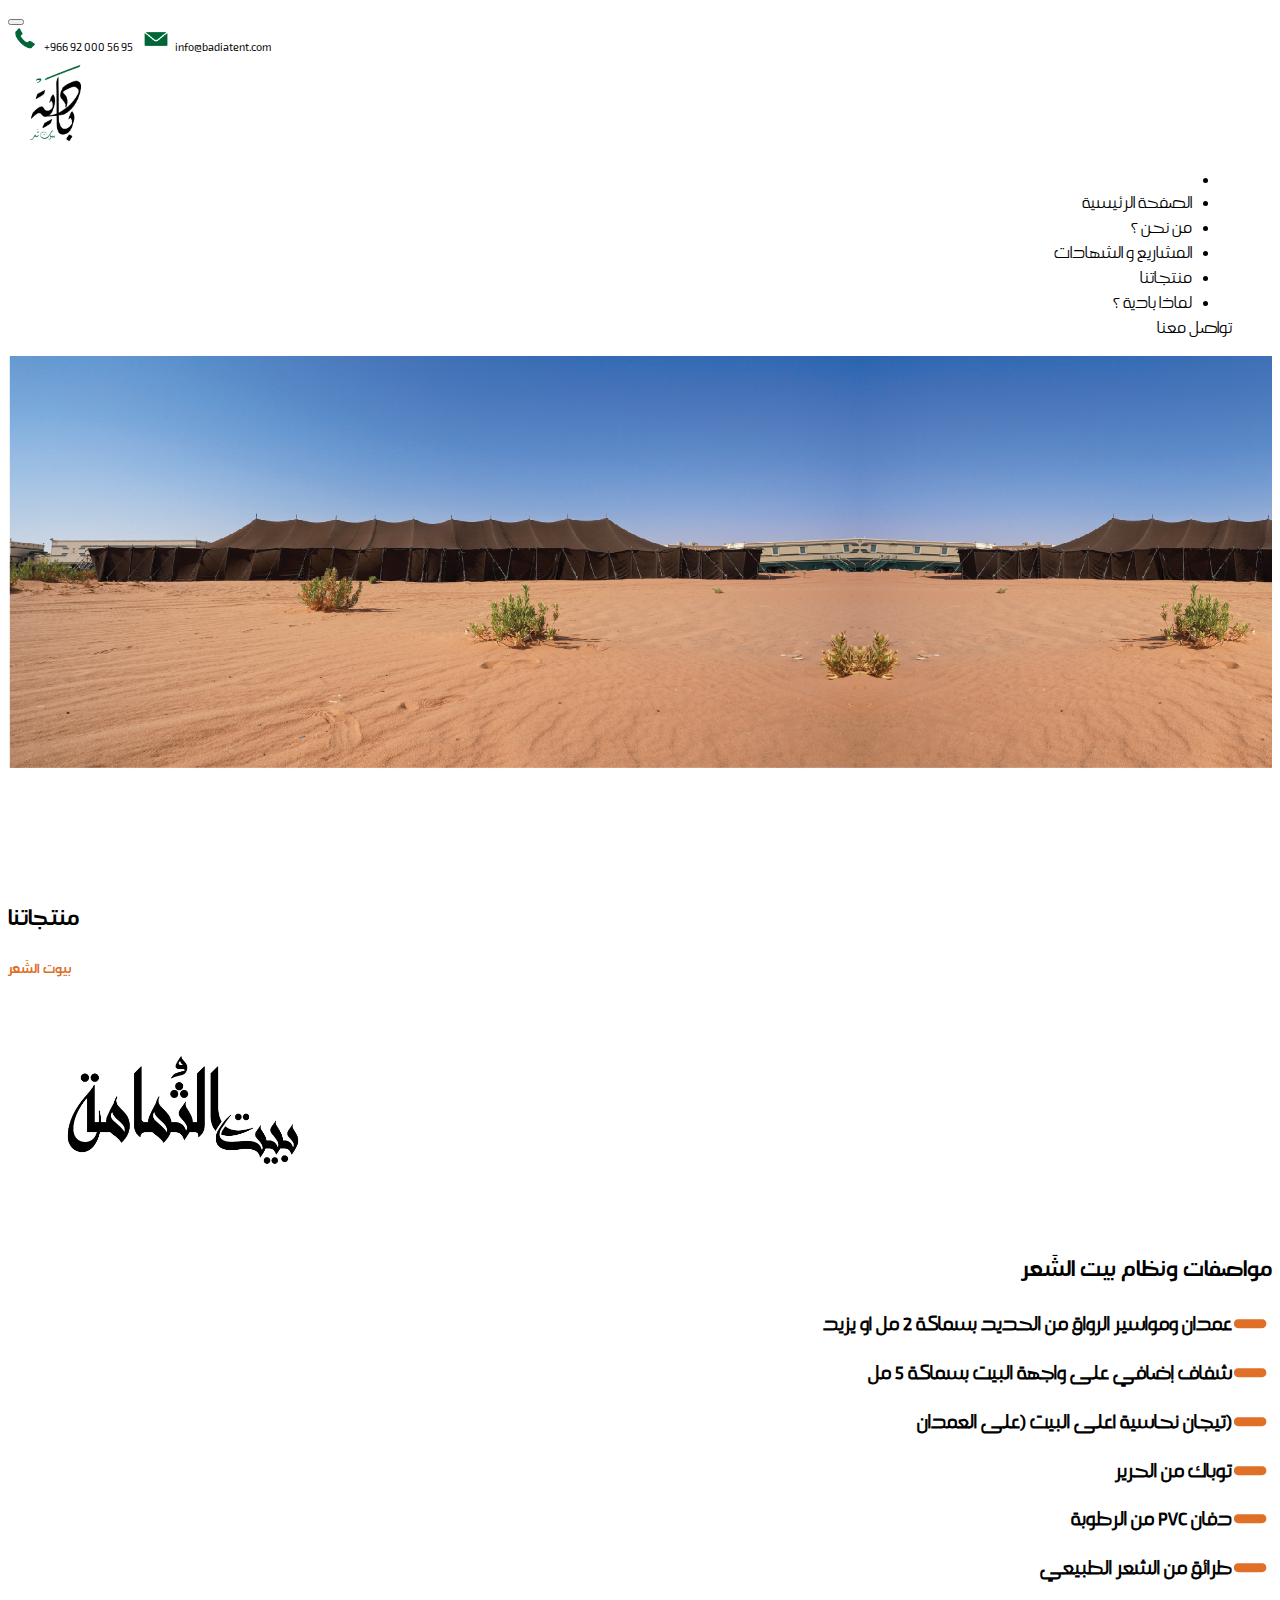
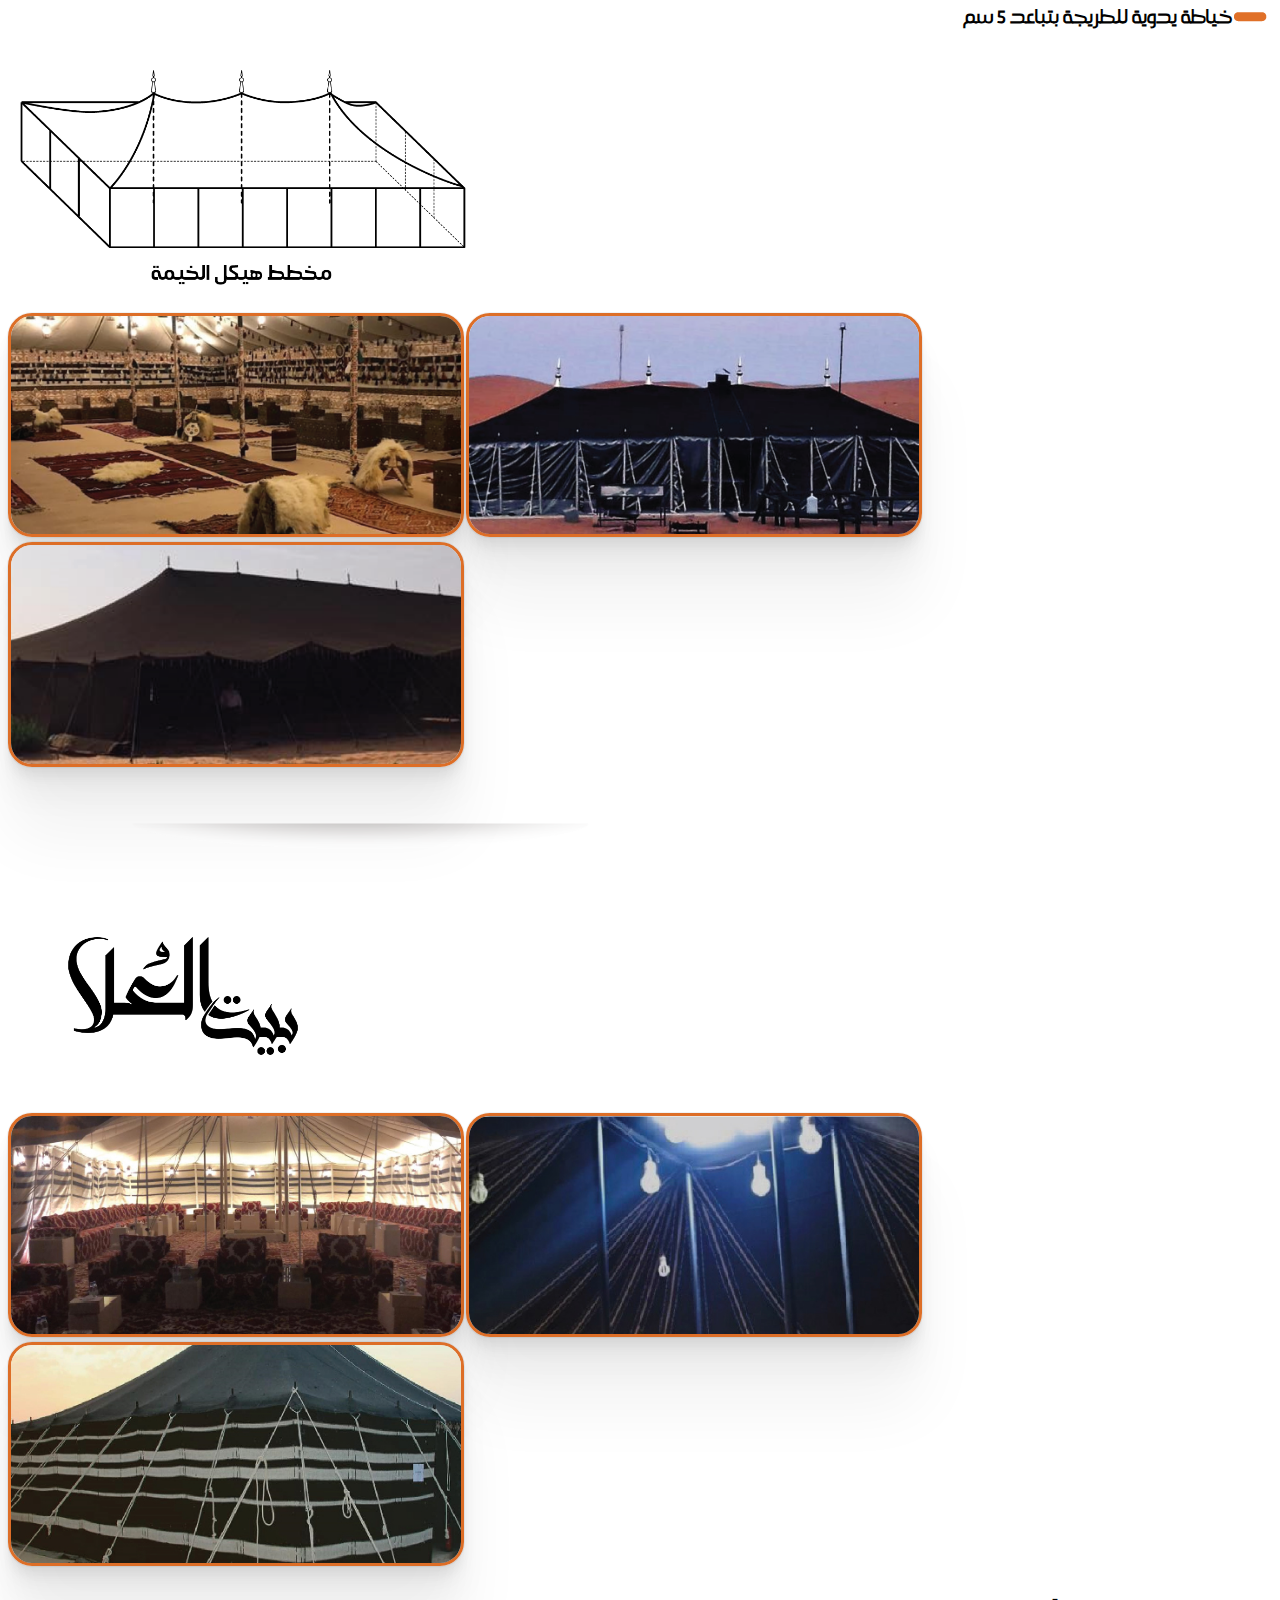
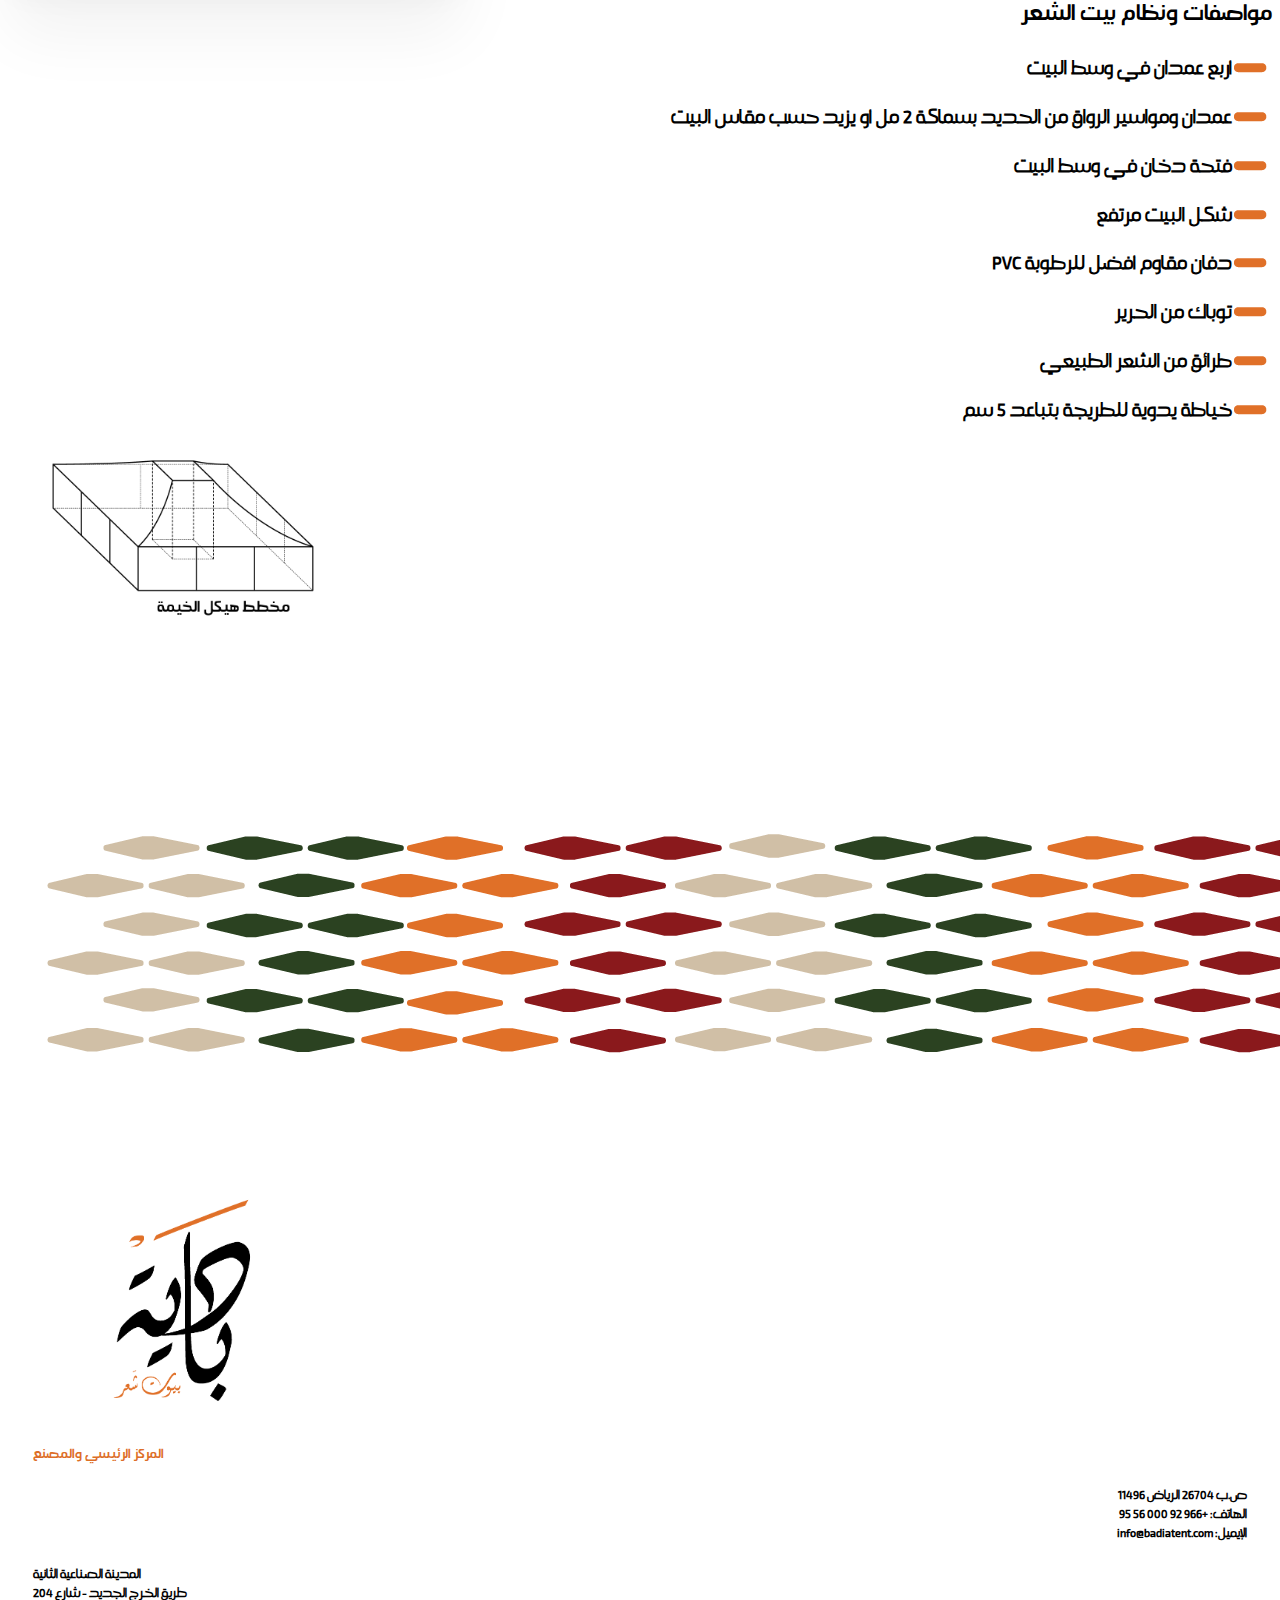
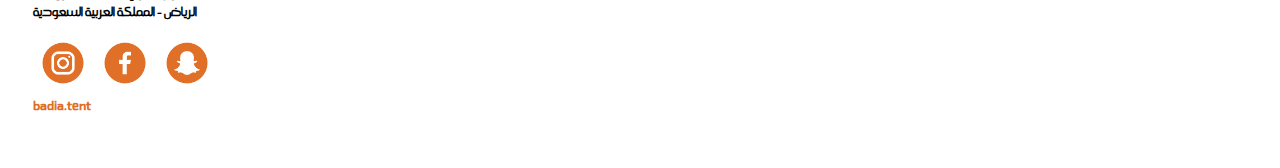
<file: products.html>
<!DOCTYPE html>
<html lang="en">

<head>
    <meta charset="UTF-8">
    <meta name="viewport" content="width=device-width, initial-scale=1.0">
    <!--<meta http-equiv="Content-Type" content="text/html; charset=utf-8"/>-->
    <link rel="icon" type="image/png" href="./assets/images/letket-creative-logo.png" />
    <title>Badia - Home </title>
    <link rel="apple-touch-icon" href="./assets/images/footerlogo.png">
    <link href="assets/css/style.css" rel="stylesheet" />
    <link href="https://unpkg.com/aos@2.3.1/dist/aos.css" rel="stylesheet">
    <!--<meta http-equiv="Content-Security-Policy" content="default-src *; style-src 'self' 'unsafe-inline'; script-src 'self' 'unsafe-inline' 'unsafe-eval' http://www.google.com">-->
    <link rel="stylesheet" href="https://cdn.jsdelivr.net/npm/bootstrap@4.1.3/dist/css/bootstrap.min.css"
        integrity="sha384-MCw98/SFnGE8fJT3GXwEOngsV7Zt27NXFoaoApmYm81iuXoPkFOJwJ8ERdknLPMO" crossorigin="anonymous">
    <script src="https://code.jquery.com/jquery-1.10.2.js"></script>


</head>


<body>
    <nav class="navbar fixed-top navbar-expand-lg navbar-light bg-white navbar-static-top">

        <button class="navbar-toggler" type="button" data-toggle="collapse" data-target="#navbarNav"
            aria-controls="navbarNav" aria-expanded="false" aria-label="Toggle navigation">
            <span class="navbar-toggler-icon"></span>
        </button>
        <div class="row navtopText"><img src="./assets/images/navIcons-16.png" style="max-width: 34px;">
            +966 92 000
            56 95
            &nbsp <img src="./assets/images/navIcons-17.png" style="max-width: 34px;"> info@badiatent.com</div>
        <div class="collapse navbar-collapse" id="navbarNav">


            <div class="a.navbar-brand"><a href="index.html" style="cursor: pointer;"><img
                        src="./assets/images/logo.png" alt="logo" class="logo" loading="lazy" style="max-width: 95px;">
                </a>
            </div>
            <ul class="navbar-nav">



                <li class="nav-item  ">
                    <li class="nav-item">
                        <a class="nav-link" href="index.html">الصفحة الرئيسية </a>
                    </li>
                    <li class="nav-item  ">
                        <a class="nav-link" href="whoAreWe.html">من نحن ؟</a>
    
                    </li>
                    
                <li class="nav-item  ">
                    <a class="nav-link" href="projectsAndcertificates.html"> المشاريع و الشهادات </a>

                </li>
                
                <li class="nav-item  ">
                    <a class="nav-link" href="products.html"> منتجاتنا </a>

                </li>
                <li class="nav-item  ">
                    <a class="nav-link" href="whyBadia.html"> لماذا بادية ؟</a>

                </li>


                    <a class="nav-link" href="contact.html">تواصل معنا </a>

                </li>

             

             
              
            </ul>
        </div>
    </nav>

    <div class="container-fluid products">

    </div>
    <div class="container mt-5">
        <div class="row Productsfirstsection" style="justify-content: end;">
            <h1> منتجاتنا</h1>
        </div>

        <div class="row Productsfirstsection" style="justify-content: end;">
            <h3> بيوت الشَعر</h3>
        </div>

        <div class="row" style="justify-content: center;">
            <img src="./assets/images/productsName-24.png" style="max-width: 350px;">
        </div>
        <div class="row" style="justify-content: center;">

            <div class="col ProductsSecondsection">
                <h1 class="mb-5">مواصفات ونظام بيت الشَعر</h1>


                <ul class="ProductsSecondsection">

                    <li>
                        <h2> عمدان ومواسير الرواق من الحديد بسماكة 2 مل أو يزيد </h2>
                    </li>
                    <li>
                        <h2>شفاف إضافي على واجهة البيت بسماكة 5 مل </h2>
                    </li>
                    <li>
                        <h2>(تيجان نحاسية أعلى البيت (على العمدان </h2>
                    </li>
                    <li>
                        <h2>توباك من الحرير </h2>
                    </li>
                    <li>
                        <h2>دفان PVC من الرطوبة </h2>
                    </li>
                    <li>
                        <h2>طرائق من الشعر الطبيعي </h2>
                    </li>
                    <li>
                        <h2>خياطة يدوية للطريجة بتباعد 5 سم </h2>
                    </li>
                </ul>


                <img src="./assets/images/tent.png" style="max-width: 470px;">
            </div>

            <div class="col Thamama">
                <img src="./assets/images/produtsThamama-27.png" style="max-width: 450px;">
                <img class="mt-3" src="./assets/images/produtsThamama-28.png" style="max-width: 450px;">
                <img class="mt-3" src="./assets/images/produtsThamama-29.png" style="max-width: 450px;">
            </div>


        </div>
        <div class="row mt-3 " style="justify-content: center;">
            <img src="./assets/images/spacer.png" style="max-width: 700px;">
        </div>
        <div class="row" style="justify-content: center;">
            <img src="./assets/images/productsName-25.png" style="max-width: 350px;">
        </div>
        <div class="row" style="justify-content: center;">

            <div class="col Ola">
                <img src="./assets/images/olaTent-32.jpg" style="max-width: 450px;">
                <img class="mt-3" src="./assets/images/olaTent-33.jpg" style="max-width: 450px;">
                <img class="mt-3" src="./assets/images/olaTent-34.jpg" style="max-width: 450px;">
            </div>
            <div class="col ProductsSecondsection">
                <h1 class="mb-5">مواصفات ونظام بيت الشَعر</h1>

                <ul class="ProductsSecondsection">

                    <li>
                        <h2> أربع عمدان في وسط البيت</h2>
                    </li>
                    <li>
                        <h2>عمدان ومواسير الرواق من الحديد بسماكة 2 مل أو يزيد حسب مقاس البيت</h2>
                    </li>
                    <li>
                        <h2>فتحة دخان في وسط البيت</h2>
                    </li>
                    <li>
                        <h2>شكل البيت مرتفع   </h2>
                    </li>
                    <li>
                        <h2>دفان مقاوم أفضل للرطوبة PVC   </h2>
                    </li>
                    <li>
                        <h2>توباك من الحرير    </h2>
                    </li>
                    <li>
                        <h2>طرائق من الشعر الطبيعي  </h2>
                    </li>
                    <li>
                        <h2>خياطة يدوية للطريجة بتباعد 5 سم </h2>
                    </li>
                </ul>

                <div class="row" style="justify-content: center;">
                    <img src="./assets/images/olaTentMap.png" style="max-width: 350px;">
                </div>
            </div>
        </div>
    </div>
    <footer>
        <div class="container-fluid">
            <img src="./assets/images/footerSpacer.png" style="width: inherit;">
        </div>
        <div class="row" style="justify-content: center;">
            <img src="./assets/images/footerLogo.png" style="max-width:300px">

        </div>
        <div class="row footerText" style="justify-content: center;">
            <h3>المركز الرئيسي والمصنع</h3>
        </div>
        <div class="row" style="justify-content: center;">
            <div class="col"></div>
            <div class="col" style="    text-align: end;">
                <h4>ص.ب 26704 الرياض 11496<br>
                    الهاتف: +966 92 000 56 95<br>
                    info@badiatent.com :الإيميل
                </h4>
            </div>
            <div class="col">

                <h4>
                    المدينة الصناعية الثانية <br>
                    طريق الخرج الجديد - شارع 204<br>
                    الرياض - المملكة العربية السعودية

                </h4>
            </div>
            <div class="col"></div>

        </div>
        <div class="row" style="justify-content: center;">
            <img src="./assets/images/sm-13.png" style="max-width:60px">
            <img src="./assets/images/sm-14.png" style="max-width:60px">
            <img src="./assets/images/sm-15.png" style="max-width:60px">
            <h3 class="footerText2">badia.tent</h3>
        </div>
    </footer>
</body>
<script src="https://ajax.googleapis.com/ajax/libs/jquery/3.5.1/jquery.min.js"></script>
<script src="https://cdn.jsdelivr.net/npm/bootstrap@5.0.0/dist/js/bootstrap.bundle.min.js" defer></script>

<script src="https://cdn.jsdelivr.net/npm/popper.js@1.14.3/dist/umd/popper.min.js"
    integrity="sha384-ZMP7rVo3mIykV+2+9J3UJ46jBk0WLaUAdn689aCwoqbBJiSnjAK/l8WvCWPIPm49"
    crossorigin="anonymous"></script>
<script src="https://cdn.jsdelivr.net/npm/bootstrap@4.1.3/dist/js/bootstrap.min.js"
    integrity="sha384-ChfqqxuZUCnJSK3+MXmPNIyE6ZbWh2IMqE241rYiqJxyMiZ6OW/JmZQ5stwEULTy"
    crossorigin="anonymous"></script>
</file>
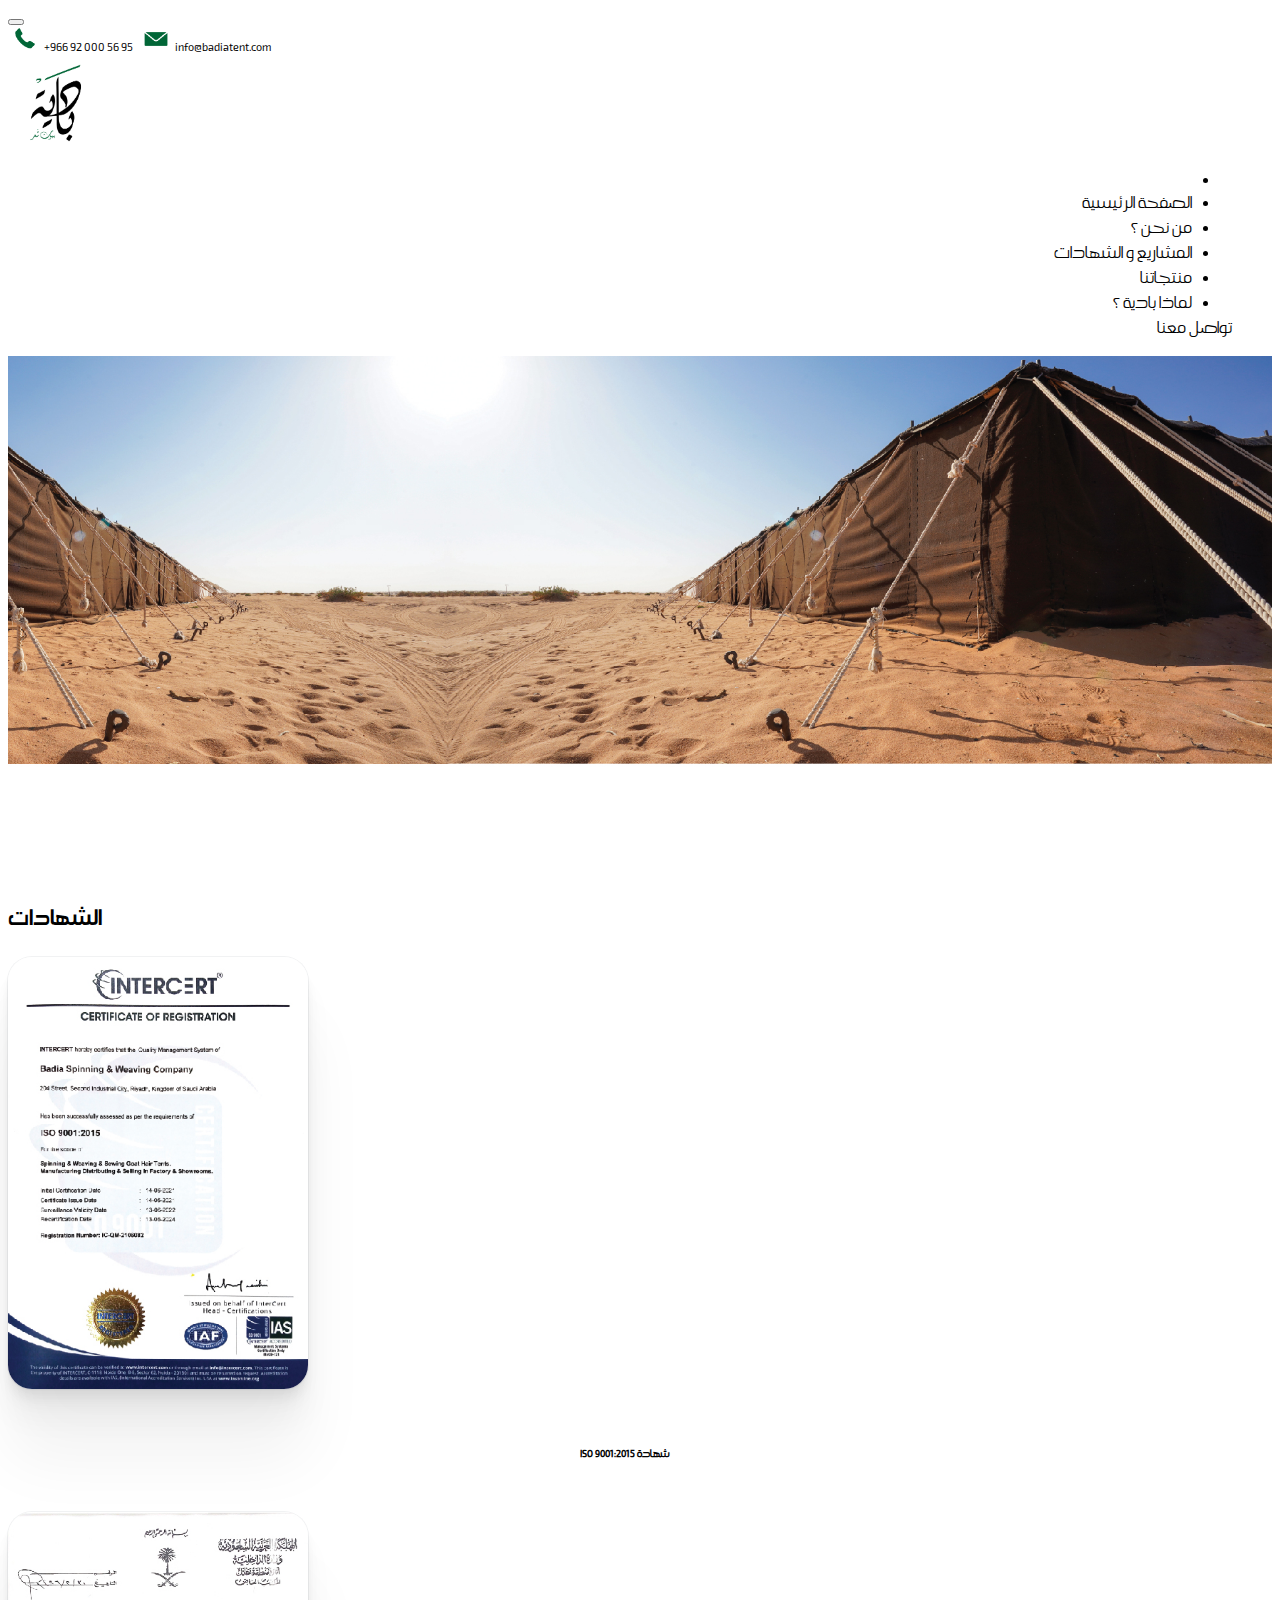
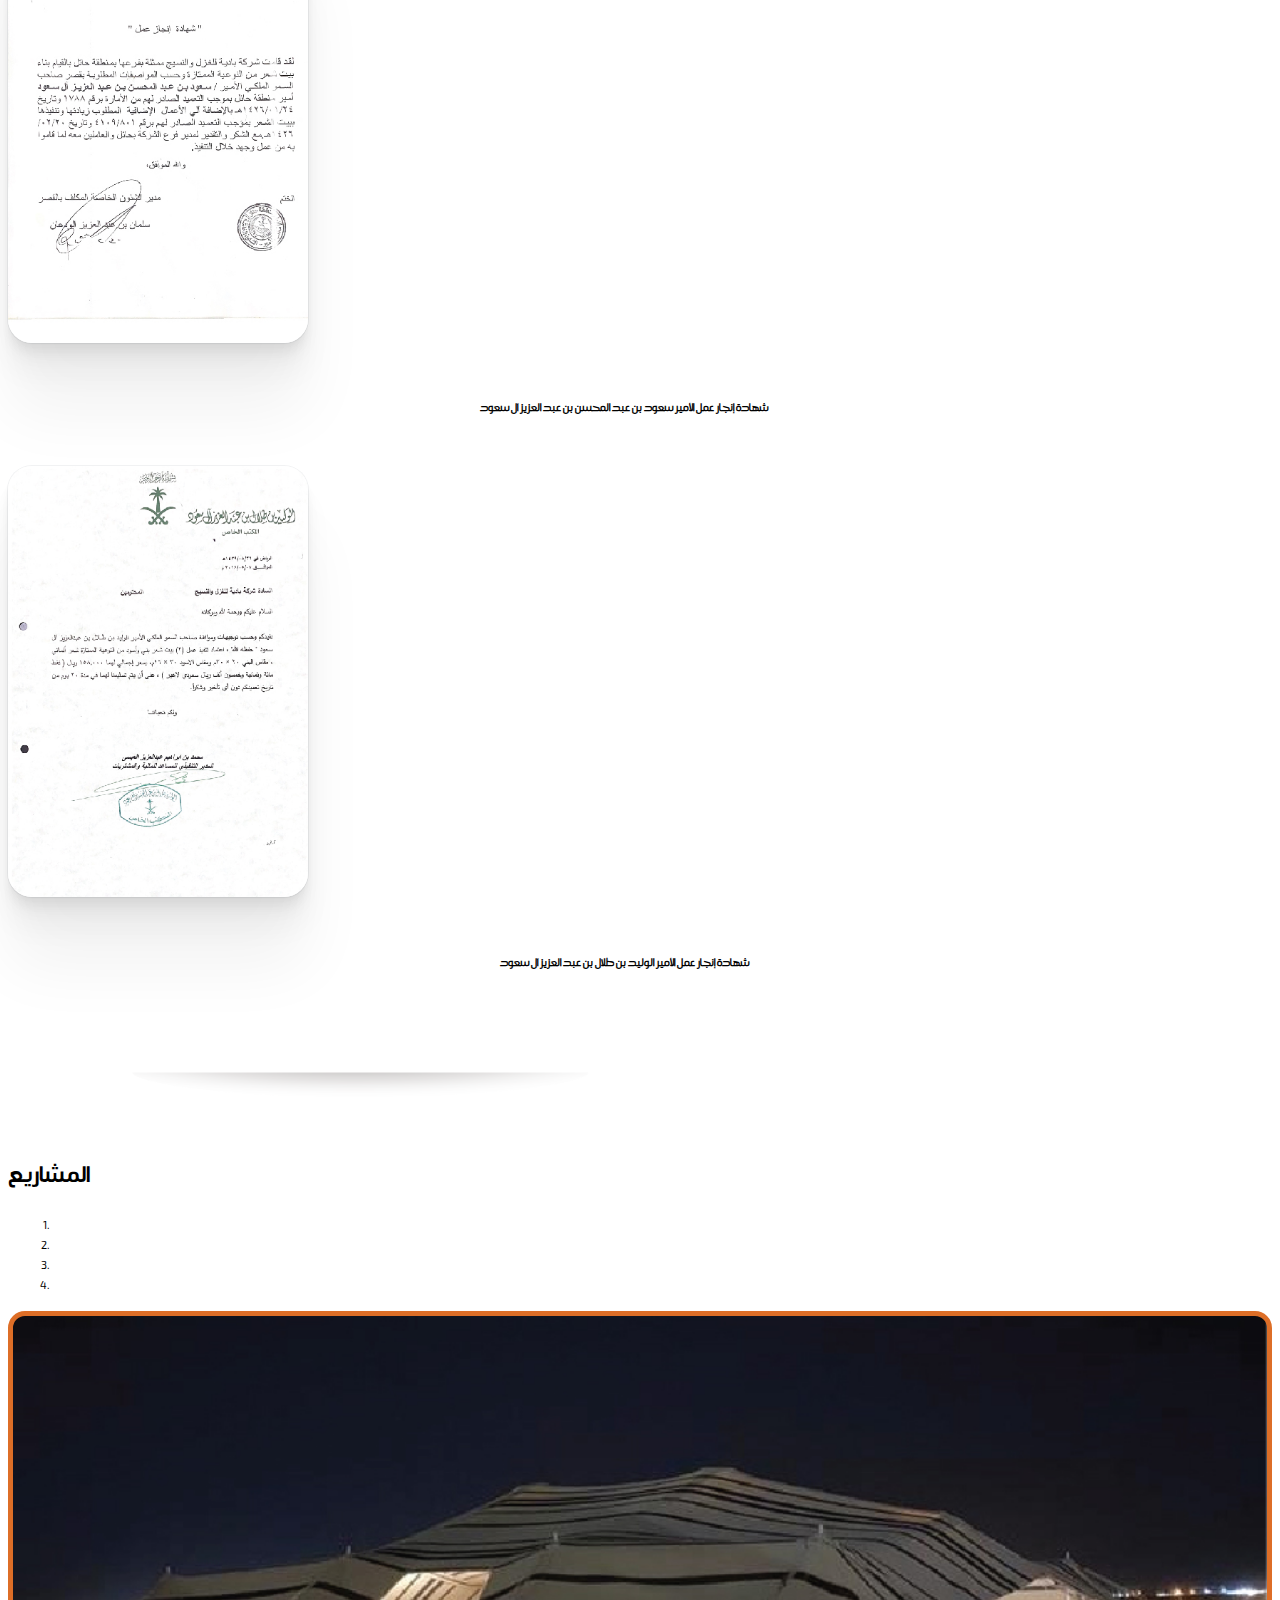
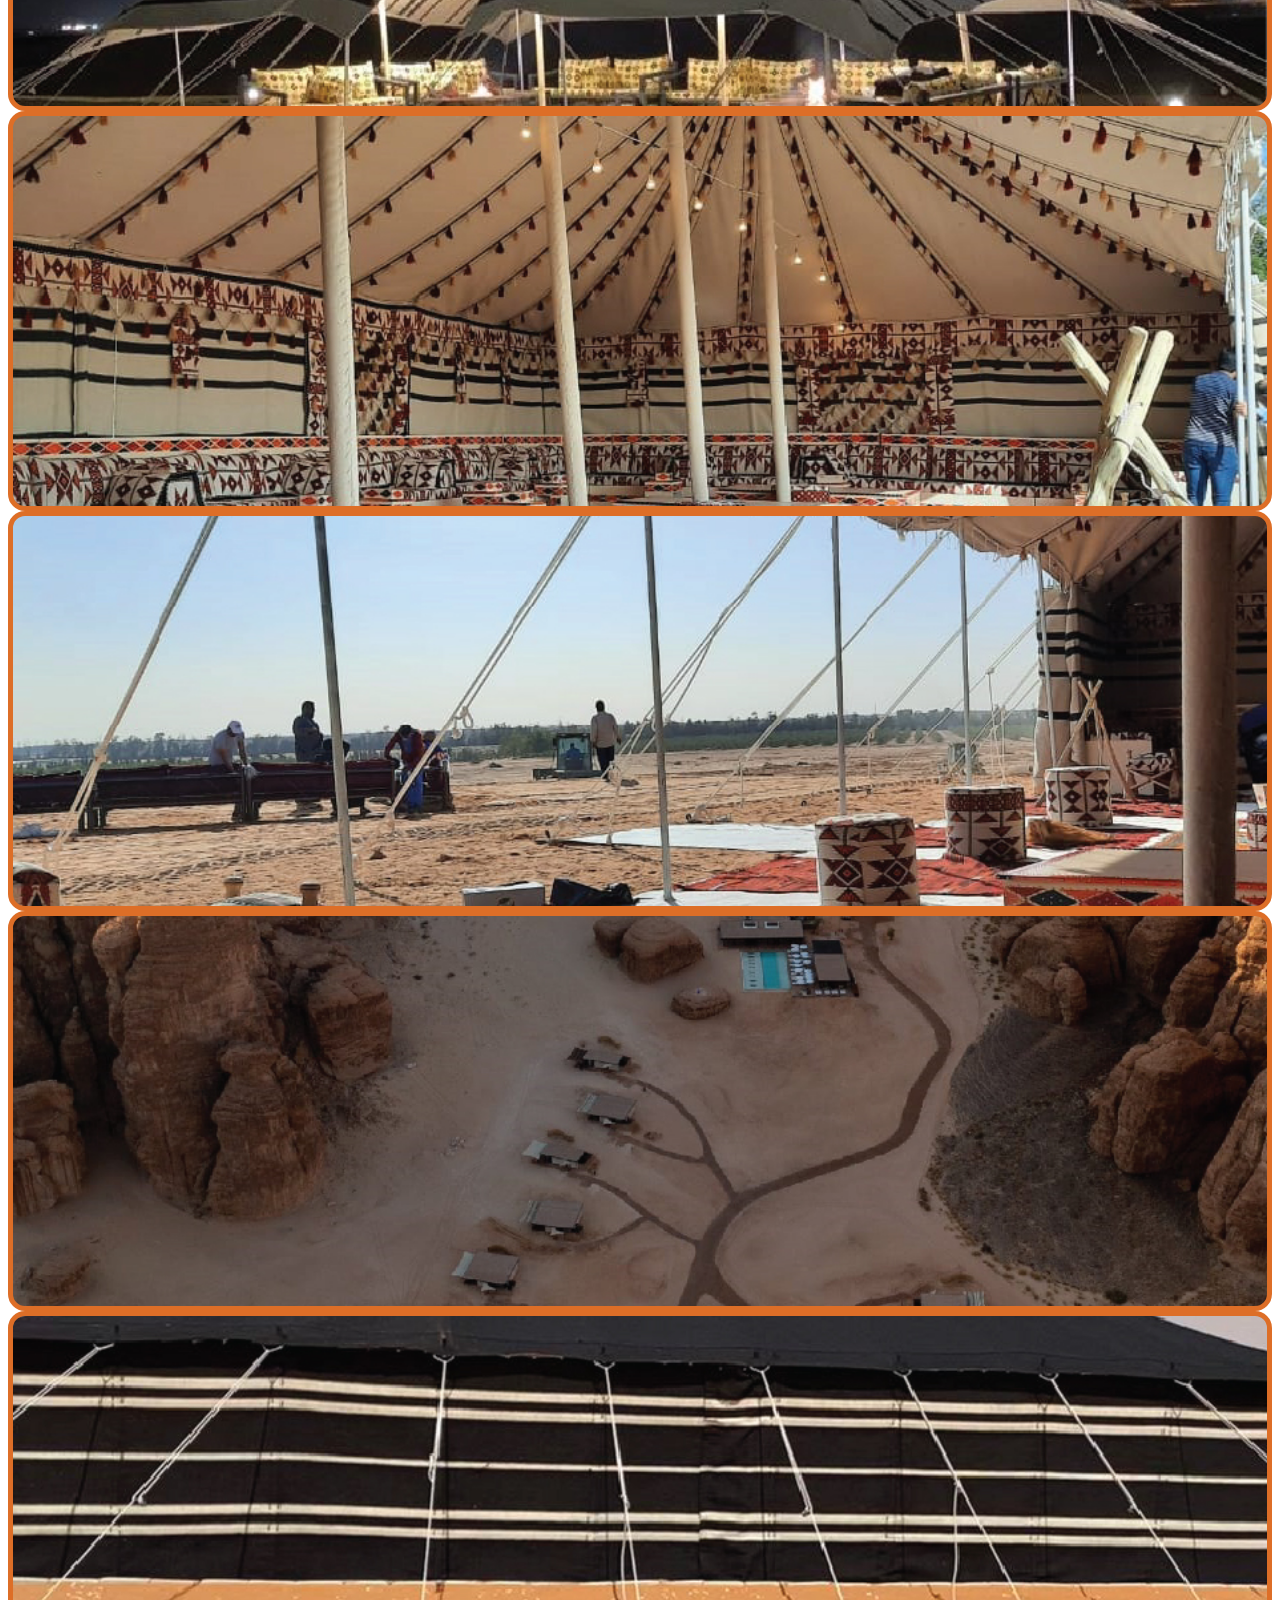
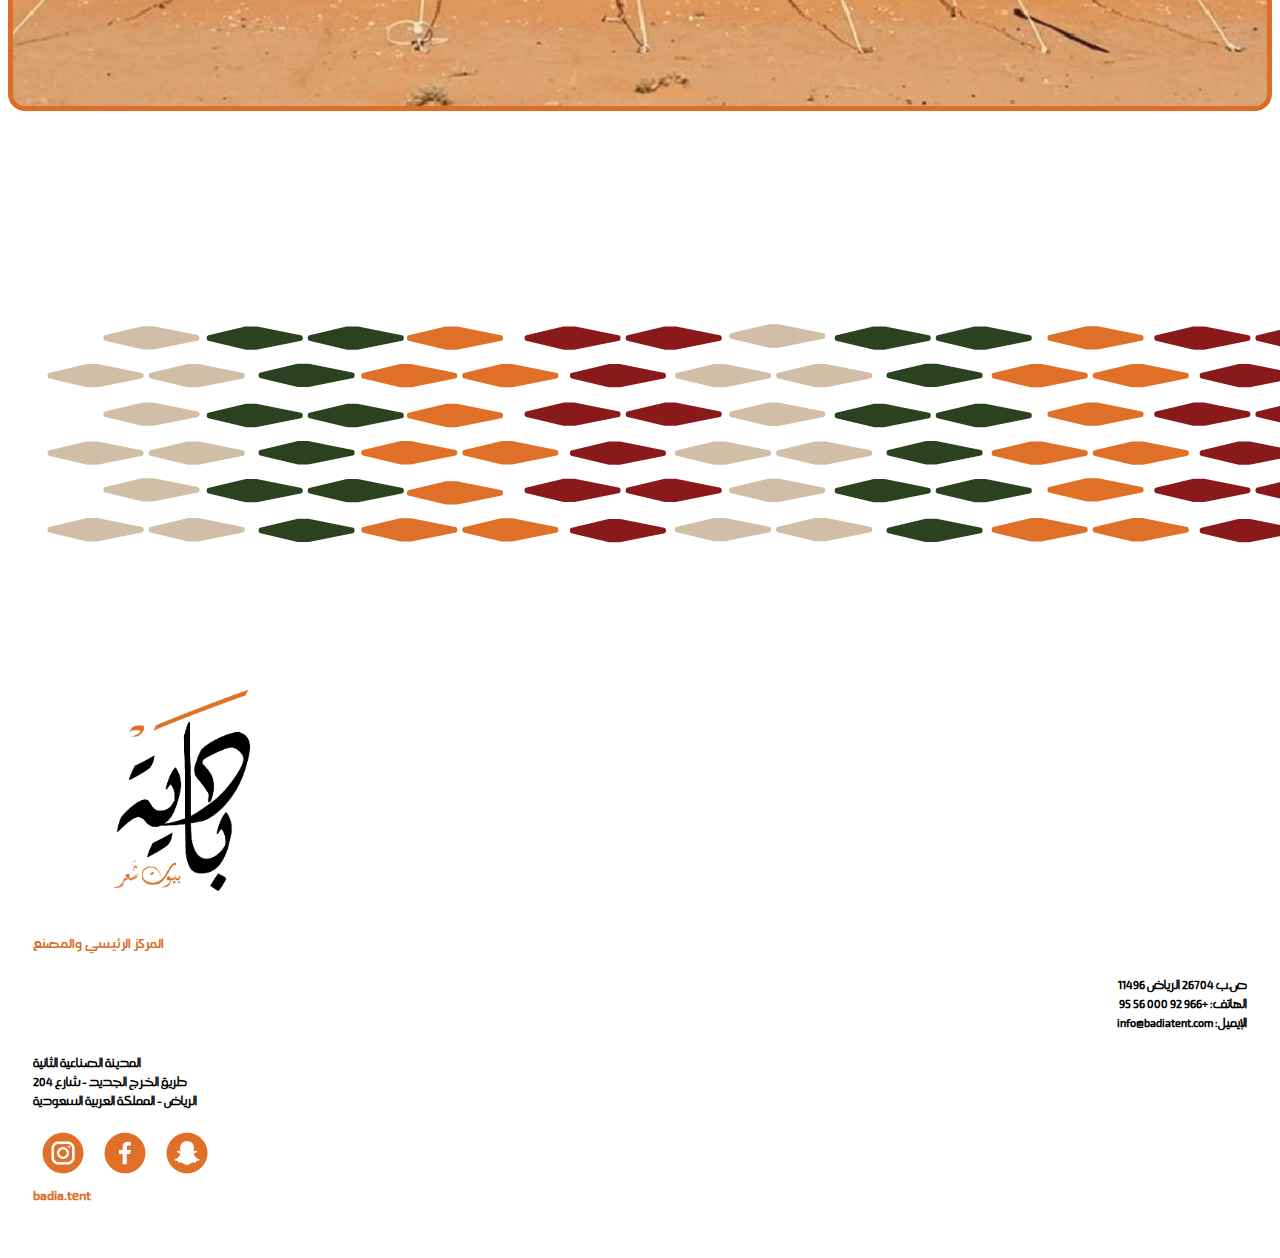
<file: projectsAndcertificates.html>
<!DOCTYPE html>
<html lang="en">

<head>
    <meta charset="UTF-8">
    <meta name="viewport" content="width=device-width, initial-scale=1.0">
    <!--<meta http-equiv="Content-Type" content="text/html; charset=utf-8"/>-->
    <link rel="icon" type="image/png" href="./assets/images/letket-creative-logo.png" />
    <title>Badia - Home </title>
    <link rel="apple-touch-icon" href="./assets/images/footerlogo.png">
    <link href="assets/css/style.css" rel="stylesheet" />
    <link href="https://unpkg.com/aos@2.3.1/dist/aos.css" rel="stylesheet">
    <!--<meta http-equiv="Content-Security-Policy" content="default-src *; style-src 'self' 'unsafe-inline'; script-src 'self' 'unsafe-inline' 'unsafe-eval' http://www.google.com">-->
    <link rel="stylesheet" href="https://cdn.jsdelivr.net/npm/bootstrap@4.1.3/dist/css/bootstrap.min.css"
        integrity="sha384-MCw98/SFnGE8fJT3GXwEOngsV7Zt27NXFoaoApmYm81iuXoPkFOJwJ8ERdknLPMO" crossorigin="anonymous">
    <script src="https://code.jquery.com/jquery-1.10.2.js"></script>


</head>


<body>
    <nav class="navbar fixed-top navbar-expand-lg navbar-light bg-white navbar-static-top">

        <button class="navbar-toggler" type="button" data-toggle="collapse" data-target="#navbarNav"
            aria-controls="navbarNav" aria-expanded="false" aria-label="Toggle navigation">
            <span class="navbar-toggler-icon"></span>
        </button>
        <div class="row navtopText"><img src="./assets/images/navIcons-16.png" style="max-width: 34px;">
            +966 92 000
            56 95
            &nbsp <img src="./assets/images/navIcons-17.png" style="max-width: 34px;"> info@badiatent.com</div>
        <div class="collapse navbar-collapse" id="navbarNav">


            <div class="a.navbar-brand"><a href="index.html" style="cursor: pointer;"><img
                        src="./assets/images/logo.png" alt="logo" class="logo" loading="lazy" style="max-width: 95px;">
                </a>
            </div>
            <ul class="navbar-nav">



                <li class="nav-item  ">
                    <li class="nav-item">
                        <a class="nav-link" href="index.html">الصفحة الرئيسية </a>
                    </li>
                    <li class="nav-item  ">
                        <a class="nav-link" href="whoAreWe.html">من نحن ؟</a>
    
                    </li>
                    
                <li class="nav-item  ">
                    <a class="nav-link" href="projectsAndcertificates.html"> المشاريع و الشهادات </a>

                </li>
                
                <li class="nav-item  ">
                    <a class="nav-link" href="products.html"> منتجاتنا </a>

                </li>
                <li class="nav-item  ">
                    <a class="nav-link" href="whyBadia.html"> لماذا بادية ؟</a>

                </li>


                    <a class="nav-link" href="#">تواصل معنا </a>

                </li>

             

             
              
            </ul>
        </div>
    </nav>

    <div class="container-fluid projects">
    </div>
    <div class="container">
        <div class="row projectFirsrSection mt-5 no-gutters" style="justify-content: center;">
            <h1>الشهادات</h1>
        </div>
        <div class="row projectFirsrSection" style="justify-content: center;">
            <div class="col"> <img src="./assets/images/certificate-14.jpg" style="max-width:300px">
                <h5> ISO 9001:2015 شهادة</h5>
            </div>
            <div class="col">

                <img src="./assets/images/certificate-15.jpg" style="max-width:300px">
                <h5>شهادة إنجار عمل
                    الأمير سعود بن عبد المحسن
                    بن عبد العزيز آل سعود</h5>
            </div>
            <div class="col">
                <img src="./assets/images/certificate-16.jpg" style="max-width:300px">
                <h5>شهادة إنجار عمل
                    الأمير الوليد بن طلال
                    بن عبد العزيز آل سعود</h5>
            </div>

        </div>

        <div class="row mt-3 " style="justify-content: center;">
            <img src="./assets/images/spacer.png" style="max-width: 700px;">
        </div>
        <div class="row projectFirsrSection mt-5 no-gutters" style="justify-content: center;">
            <h1>المشاريع</h1>
        </div>
        <div id="magicCarousel" class="carousel slide my-5" data-ride="carousel">

            <!--    Carousel Indicators    -->
            <ol class="carousel-indicators">
                <li data-target="#magicCarousel" data-slide-to="0" class="active"></li>
                <li data-target="#magicCarousel" data-slide-to="1"></li>
                <li data-target="#magicCarousel" data-slide-to="2"></li>
                <li data-target="#magicCarousel" data-slide-to="3"></li>
            </ol>

            <!--    Carousel Slider    -->
            <div class="carousel-inner" role="listbox">
                <div class="carousel-item active whoSlider">
                    <img src="./assets/images/Projectslider-17.jpg" class="d-block w-100">
                
                </div>

                <div class="carousel-item whoSlider">
                    <img src="./assets/images/Projectslider-18.jpg" class="d-block w-100">
                    
                </div>

                <div class="carousel-item whoSlider">
                    <img src="./assets/images/Projectslider-19.jpg" class="d-block w-100">
                   
                </div>

                <div class="carousel-item whoSlider">
                    <img src="./assets/images/Projectslider-20.jpg" class="d-block w-100">
                    <!-- <div class="carousel-caption">
                        <h3>Slide 04</h3>
                        <p>Lorem ipsum dolor sit amet consectetur adipisicing elit. Perferendis soluta accusamus sequi
                            eos consectetur! Animi minima modi ad at similique velit quibusdam veritatis sequi placeat?
                        </p>
                    </div> -->
                </div>
                <div class="carousel-item whoSlider">
                    <img src="./assets/images/Projectslider-21.jpg" class="d-block w-100">
                   
                </div>

                <!--     Carousel Controls     -->
                <a href="#magicCarousel" class="carousel-control-prev" role="button" data-slide="prev">
                    <span class="carousel-control-prev-icon"></span>
                    <span class="sr-only">Previous</span>
                </a>
                <a href="#magicCarousel" class="carousel-control-next" role="button" data-slide="next">
                    <span class="carousel-control-next-icon"></span>
                    <span class="sr-only">Next</span>
                </a>

            </div>
        </div>
   


    </div>
    <footer>
        <div class="container-fluid">
            <img src="./assets/images/footerSpacer.png" style="width: inherit;">
        </div>
        <div class="row" style="justify-content: center;">
            <img src="./assets/images/footerLogo.png" style="max-width:300px">

        </div>
        <div class="row footerText" style="justify-content: center;">
            <h3>المركز الرئيسي والمصنع</h3>
        </div>
        <div class="row" style="justify-content: center;">
            <div class="col"></div>
            <div class="col" style="    text-align: end;">
                <h4>ص.ب 26704 الرياض 11496<br>
                    الهاتف: +966 92 000 56 95<br>
                    info@badiatent.com :الإيميل
                </h4>
            </div>
            <div class="col">

                <h4>
                    المدينة الصناعية الثانية <br>
                    طريق الخرج الجديد - شارع 204<br>
                    الرياض - المملكة العربية السعودية

                </h4>
            </div>
            <div class="col"></div>

        </div>
        <div class="row" style="justify-content: center;">
            <img src="./assets/images/sm-13.png" style="max-width:60px">
            <img src="./assets/images/sm-14.png" style="max-width:60px">
            <img src="./assets/images/sm-15.png" style="max-width:60px">
            <h3 class="footerText2">badia.tent</h3>
        </div>
    </footer>
</body>
<script src="https://ajax.googleapis.com/ajax/libs/jquery/3.5.1/jquery.min.js"></script>
<script src="https://cdn.jsdelivr.net/npm/bootstrap@5.0.0/dist/js/bootstrap.bundle.min.js" defer></script>

<script src="https://cdn.jsdelivr.net/npm/popper.js@1.14.3/dist/umd/popper.min.js"
    integrity="sha384-ZMP7rVo3mIykV+2+9J3UJ46jBk0WLaUAdn689aCwoqbBJiSnjAK/l8WvCWPIPm49"
    crossorigin="anonymous"></script>
<script src="https://cdn.jsdelivr.net/npm/bootstrap@4.1.3/dist/js/bootstrap.min.js"
    integrity="sha384-ChfqqxuZUCnJSK3+MXmPNIyE6ZbWh2IMqE241rYiqJxyMiZ6OW/JmZQ5stwEULTy"
    crossorigin="anonymous"></script>
<script>
    var $item = $('.carousel-item');
    var $wHeight = $(window).height();
    $item.eq(0).addClass('active');
    $item.height($wHeight);
    $item.addClass('full-screen');

    $('.carousel img').each(function () {
        var $src = $(this).attr('src');
        var $color = $(this).attr('data-color');
        $(this).parent().css({
            'background-image': 'url(' + $src + ')',
            'background-color': $color
        });
        $(this).remove();
    });

    $(window).on('resize', function () {
        $wHeight = $(window).height();
        $item.height($wHeight);
    });

    $('.carousel').carousel({
        interval: 6000,
        pause: "false"
    });
</script>


</html>
</file>
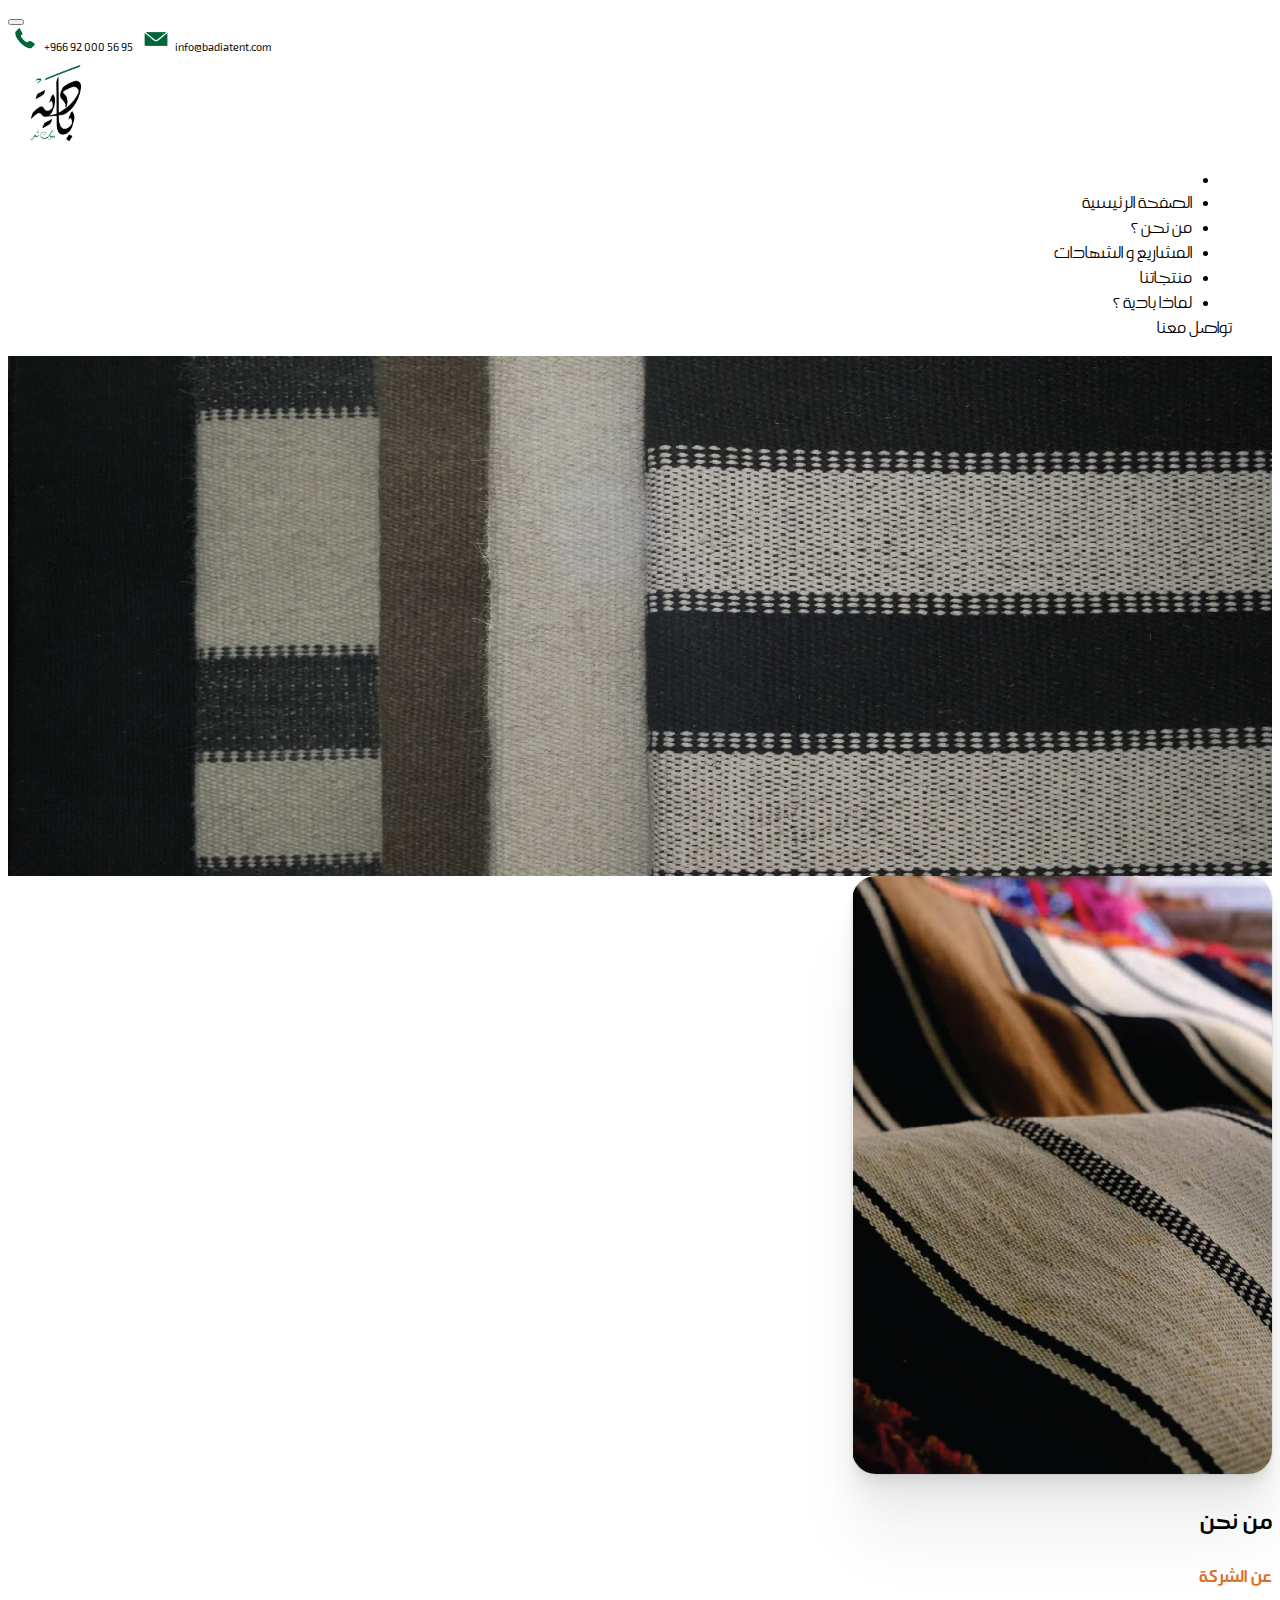
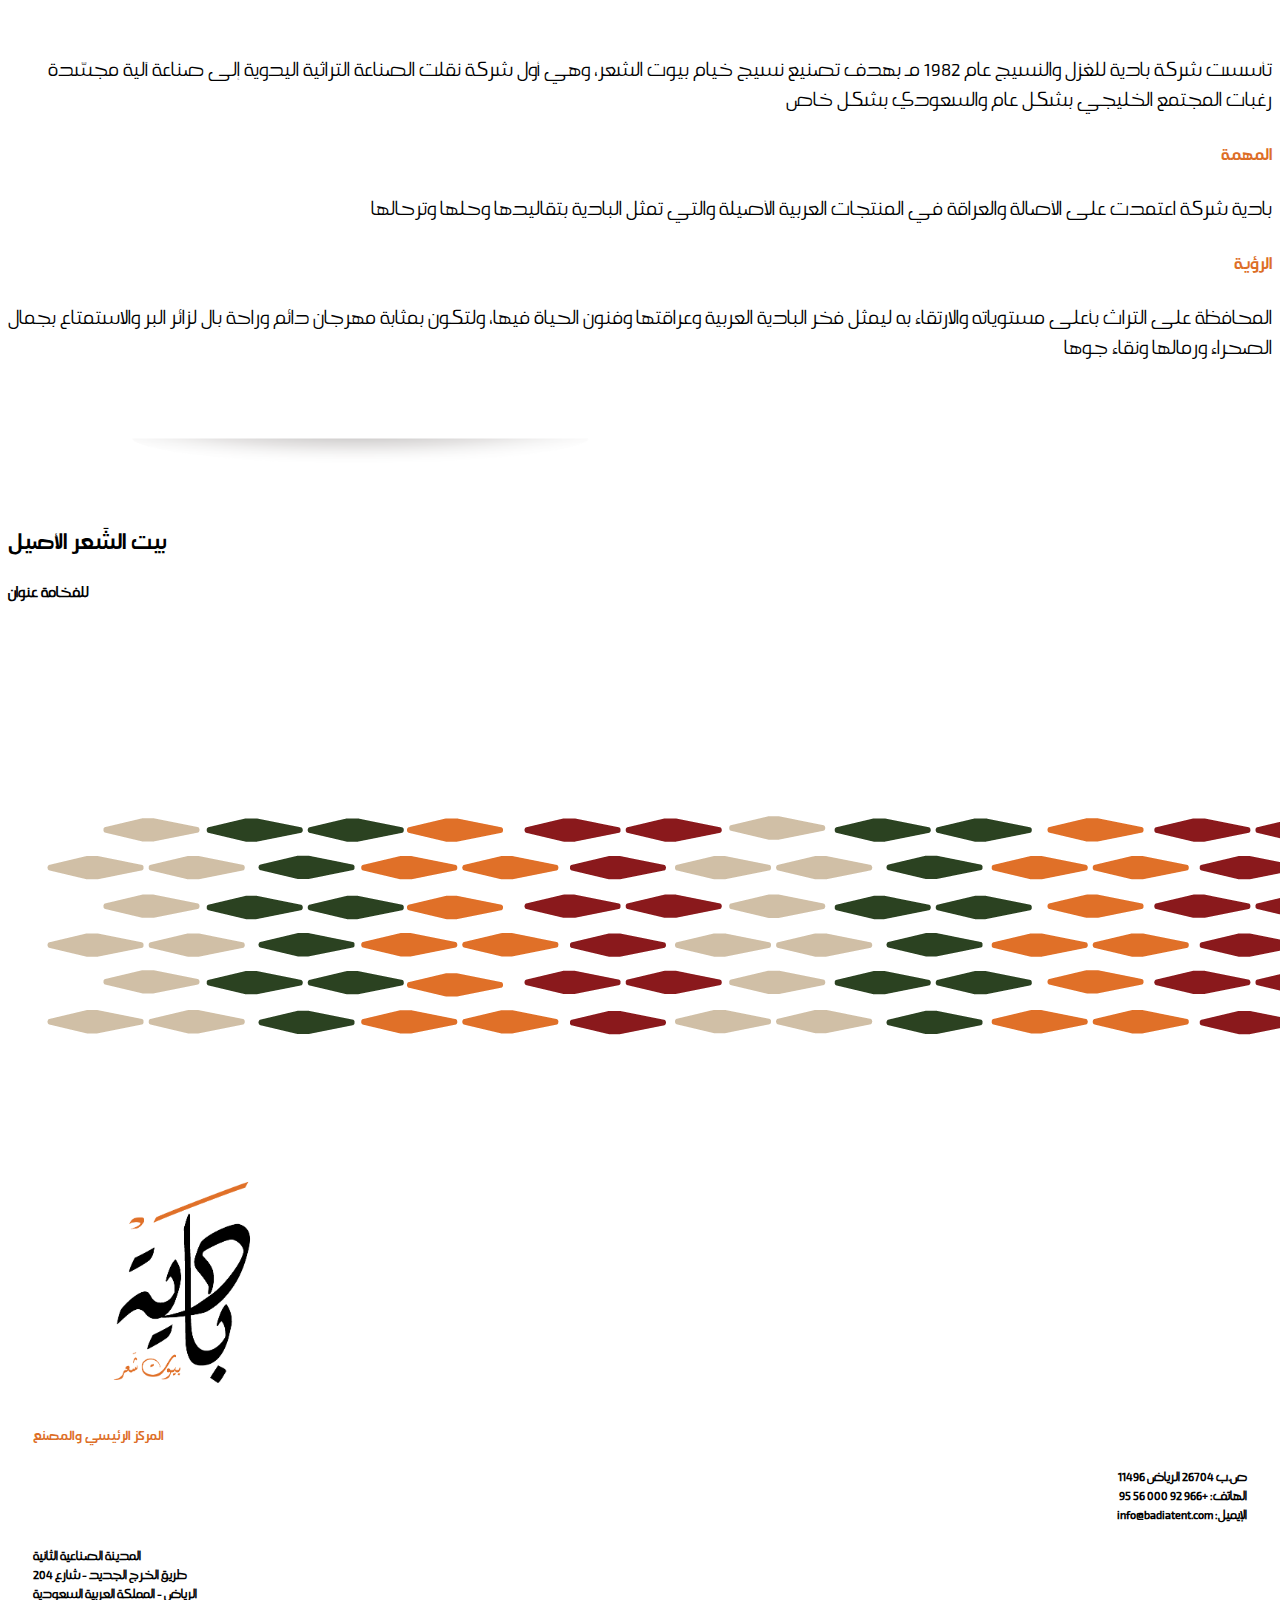
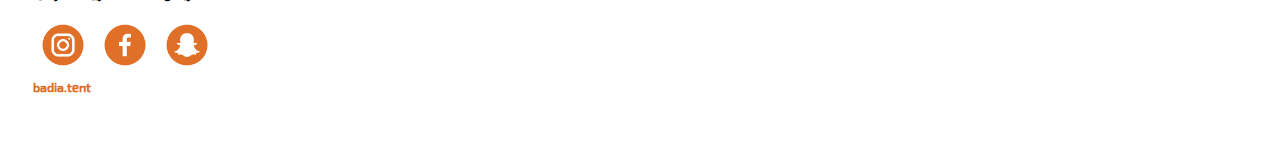
<file: whoAreWe.html>
<!DOCTYPE html>
<html lang="en">

<head>
    <meta charset="UTF-8">
    <meta name="viewport" content="width=device-width, initial-scale=1.0">
    <!--<meta http-equiv="Content-Type" content="text/html; charset=utf-8"/>-->
    <link rel="icon" type="image/png" href="./assets/images/letket-creative-logo.png" />
    <title>Badia - Who Are We?</title>
    <link rel="apple-touch-icon" href="./assets/images/footerlogo.png">
    <link href="assets/css/style.css" rel="stylesheet" />
    <link href="https://unpkg.com/aos@2.3.1/dist/aos.css" rel="stylesheet">
    <!--<meta http-equiv="Content-Security-Policy" content="default-src *; style-src 'self' 'unsafe-inline'; script-src 'self' 'unsafe-inline' 'unsafe-eval' http://www.google.com">-->
    <link rel="stylesheet" href="https://cdn.jsdelivr.net/npm/bootstrap@4.1.3/dist/css/bootstrap.min.css"
        integrity="sha384-MCw98/SFnGE8fJT3GXwEOngsV7Zt27NXFoaoApmYm81iuXoPkFOJwJ8ERdknLPMO" crossorigin="anonymous">
    <script src="https://code.jquery.com/jquery-1.10.2.js"></script>


</head>


<body>
    <nav class="navbar fixed-top navbar-expand-lg navbar-light bg-white navbar-static-top">

        <button class="navbar-toggler" type="button" data-toggle="collapse" data-target="#navbarNav"
            aria-controls="navbarNav" aria-expanded="false" aria-label="Toggle navigation">
            <span class="navbar-toggler-icon"></span>
        </button>
        <div class="row navtopText"><img src="./assets/images/navIcons-16.png" style="max-width: 34px;">
            +966 92 000
            56 95
            &nbsp <img src="./assets/images/navIcons-17.png" style="max-width: 34px;"> info@badiatent.com</div>
        <div class="collapse navbar-collapse" id="navbarNav">


            <div class="a.navbar-brand"><a href="index.html" style="cursor: pointer;"><img
                        src="./assets/images/logo.png" alt="logo" class="logo" loading="lazy" style="max-width: 95px;">
                </a>
            </div>
            <ul class="navbar-nav">



                <li class="nav-item  ">
                    <li class="nav-item">
                        <a class="nav-link" href="index.html">الصفحة الرئيسية </a>
                    </li>
                    <li class="nav-item  ">
                        <a class="nav-link" href="whoAreWe.html">من نحن ؟</a>
    
                    </li>
                    
                <li class="nav-item  ">
                    <a class="nav-link" href="projectsAndcertificates.html"> المشاريع و الشهادات </a>

                </li>
                
                <li class="nav-item  ">
                    <a class="nav-link" href="products.html"> منتجاتنا </a>

                </li>
                <li class="nav-item  ">
                    <a class="nav-link" href="whyBadia.html"> لماذا بادية ؟</a>

                </li>


                    <a class="nav-link" href="contact.html">تواصل معنا </a>

                </li>

             

             
              
            </ul>
        </div>
    </nav>

    <div class="container-fluid who">

    </div>
    <div class="container mt-5">
        <div class="row firstSectionwho" style="justify-content: center;">
            <div class="col">
                <img src="./assets/images/blockOneWho.jpg">
            </div>
            <div class="col">
                <h1>من نحن</h1>
                <h2> عن الشركة </h2>


                <br>
                <p>
                    تأسست شركة بادية للغزل والنسيج عام 1982 مـ بهدف تصنيع نسيج خيام بيوت الشعر، وهي أول شركة نقلت
                    الصناعة التراثية اليدوية إلى صناعة آلية مجسّدة رغبات المجتمع الخليجي بشكل عام والسعودي بشكل خاص
                </p>
                <h2>المهمة</h2>
                <p>
                    بادية شركة اعتمدت على الأصالة والعراقة في المنتجات العربية الأصيلة والتي تمثل البادية بتقاليدها
                    وحلها وترحالها
                </p>
                <h2>الرؤية</h2>
                <p>
                    المحافظة على التراث بأعلى مستوياته والارتقاء به ليمثل فخر البادية العربية وعراقتها وفنون الحياة
                    فيها، ولتكون بمثابة مهرجان دائم وراحة بال لزائر البر والاستمتاع بجمال الصحراء ورمالها ونقاء جوها
                </p>

            </div>
        </div>
        <div class="row mt-3 " style="justify-content: center;">
            <img src="./assets/images/spacer.png" style="max-width: 700px;">
        </div>
        <div class="row wholastSection" style="justify-content: center;">
            <h1>بيت الشَعر الأصيل</h1>
        </div>
        <div class="row wholastSection" style="justify-content: center;">
            <h3> للفخامة عنوان</h3>
        </div>
    </div>
  

    <footer>
        <div class="container-fluid">
            <img src="./assets/images/footerSpacer.png" style="width: inherit;">
        </div>
        <div class="row" style="justify-content: center;">
            <img src="./assets/images/footerLogo.png" style="max-width:300px">

        </div>
        <div class="row footerText" style="justify-content: center;">
            <h3>المركز الرئيسي والمصنع</h3>
        </div>
        <div class="row" style="justify-content: center;">
            <div class="col"></div>
            <div class="col" style="    text-align: end;">
                <h4>ص.ب 26704 الرياض 11496<br>
                    الهاتف: +966 92 000 56 95<br>
                    info@badiatent.com :الإيميل
                </h4>
            </div>
            <div class="col">

                <h4>
                    المدينة الصناعية الثانية <br>
                    طريق الخرج الجديد - شارع 204<br>
                    الرياض - المملكة العربية السعودية

                </h4>
            </div>
            <div class="col"></div>

        </div>
        <div class="row" style="justify-content: center;">
            <img src="./assets/images/sm-13.png" style="max-width:60px">
            <img src="./assets/images/sm-14.png" style="max-width:60px">
            <img src="./assets/images/sm-15.png" style="max-width:60px">
            <h3 class="footerText2">badia.tent</h3>
        </div>
    </footer>
</body>
<script src="https://ajax.googleapis.com/ajax/libs/jquery/3.5.1/jquery.min.js"></script>
<script src="https://cdn.jsdelivr.net/npm/bootstrap@5.0.0/dist/js/bootstrap.bundle.min.js" defer></script>

<script src="https://cdn.jsdelivr.net/npm/popper.js@1.14.3/dist/umd/popper.min.js"
    integrity="sha384-ZMP7rVo3mIykV+2+9J3UJ46jBk0WLaUAdn689aCwoqbBJiSnjAK/l8WvCWPIPm49"
    crossorigin="anonymous"></script>
<script src="https://cdn.jsdelivr.net/npm/bootstrap@4.1.3/dist/js/bootstrap.min.js"
    integrity="sha384-ChfqqxuZUCnJSK3+MXmPNIyE6ZbWh2IMqE241rYiqJxyMiZ6OW/JmZQ5stwEULTy"
    crossorigin="anonymous"></script>
<script>
    var $item = $('.carousel-item');
    var $wHeight = $(window).height();
    $item.eq(0).addClass('active');
    $item.height($wHeight);
    $item.addClass('full-screen');

    $('.carousel img').each(function () {
        var $src = $(this).attr('src');
        var $color = $(this).attr('data-color');
        $(this).parent().css({
            'background-image': 'url(' + $src + ')',
            'background-color': $color
        });
        $(this).remove();
    });

    $(window).on('resize', function () {
        $wHeight = $(window).height();
        $item.height($wHeight);
    });

    $('.carousel').carousel({
        interval: 6000,
        pause: "false"
    });
</script>


</html>
</file>
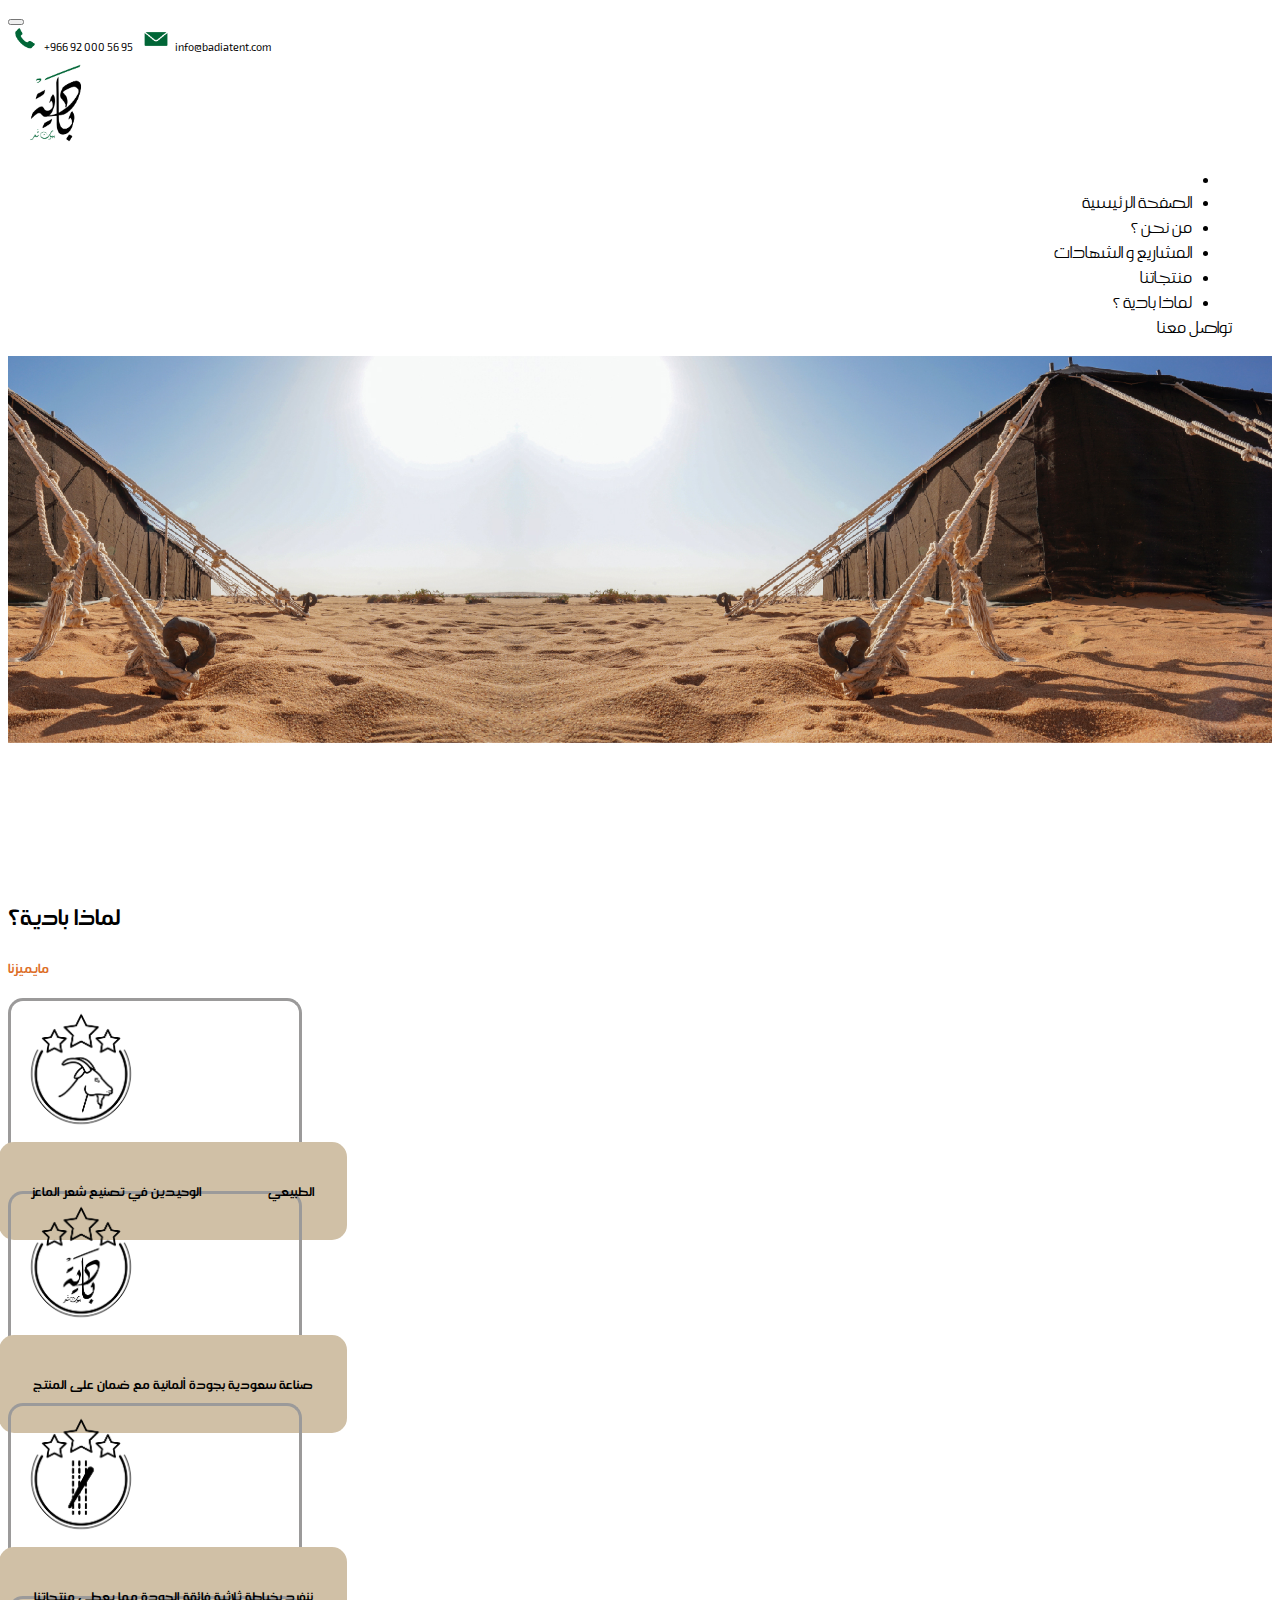
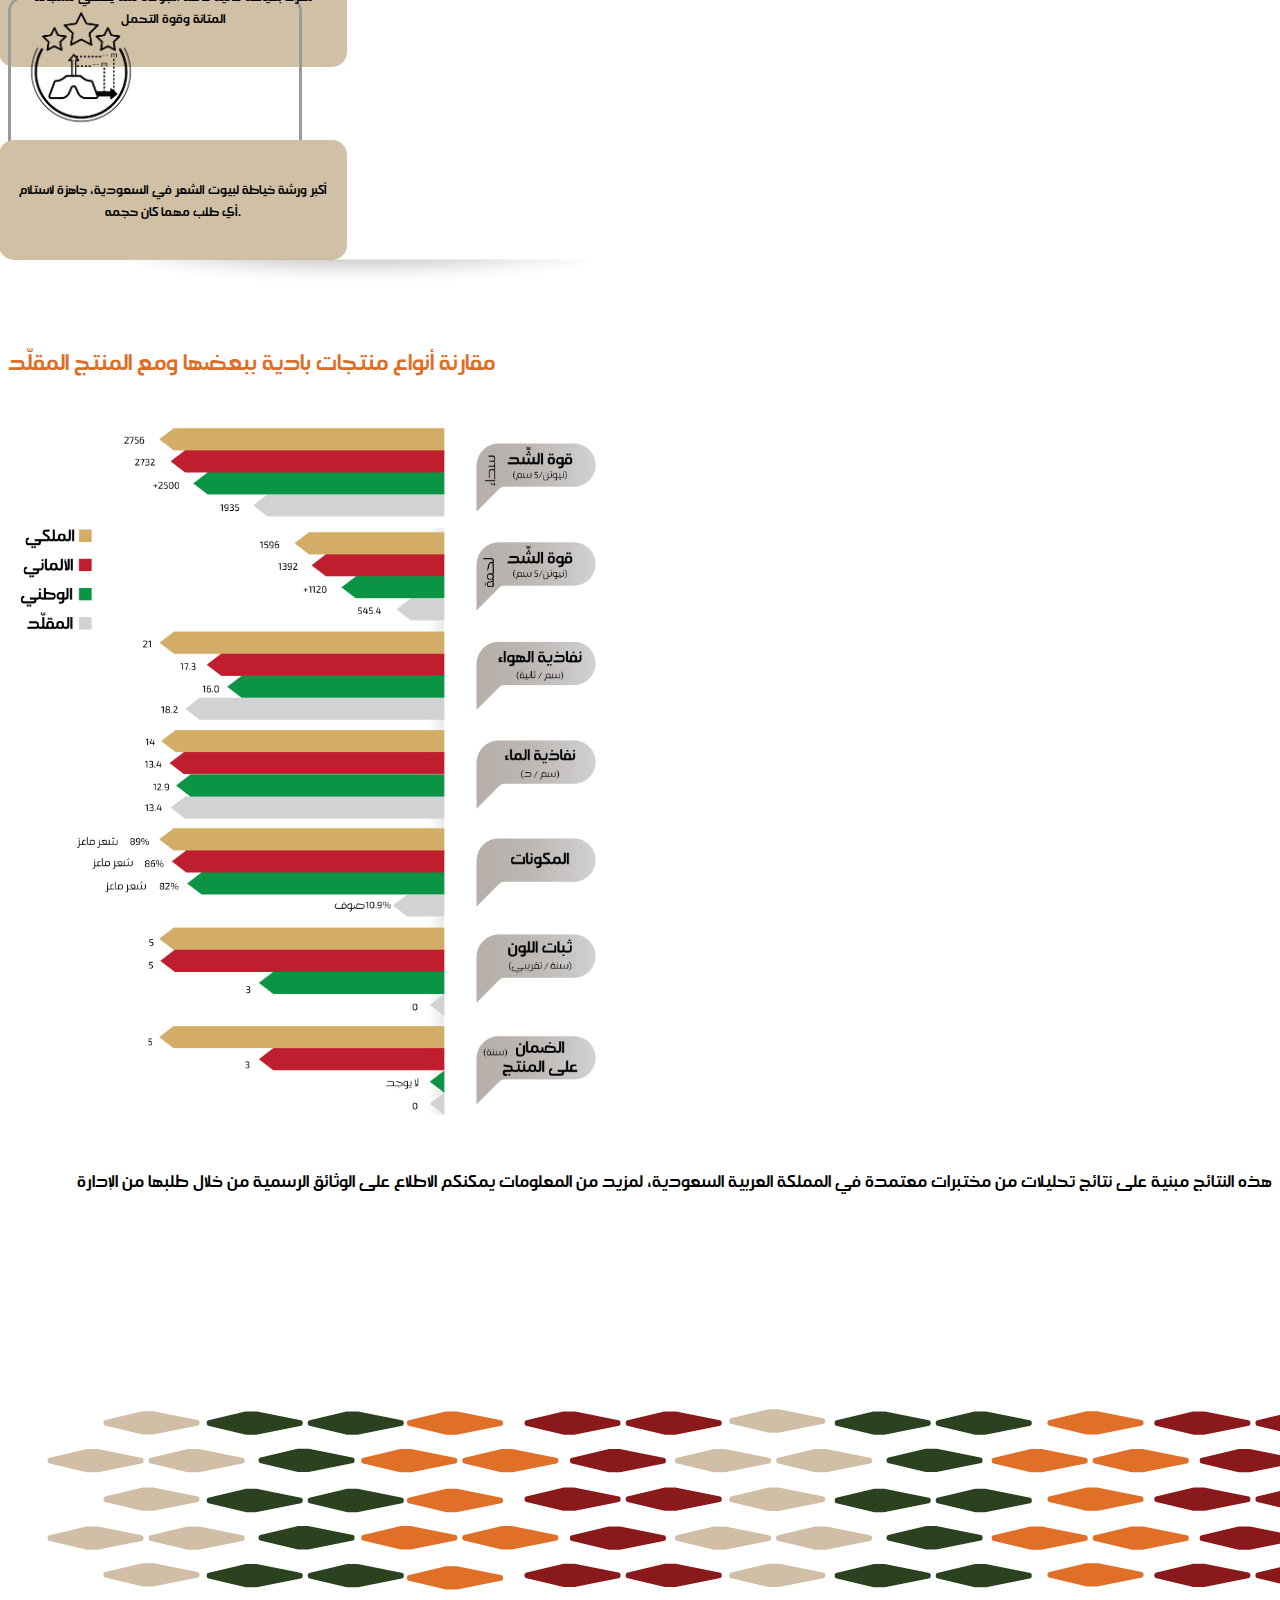
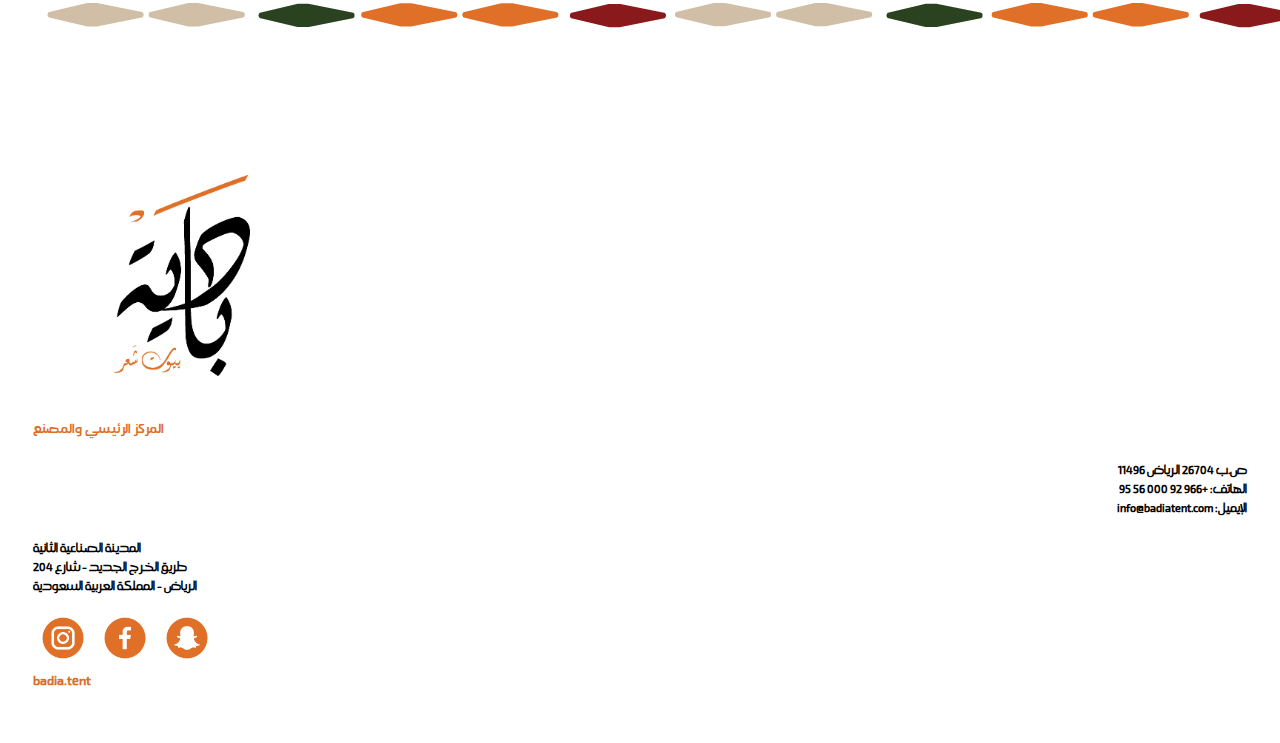
<file: whyBadia.html>
<!DOCTYPE html>
<html lang="en">

<head>
    <meta charset="UTF-8">
    <meta name="viewport" content="width=device-width, initial-scale=1.0">
    <!--<meta http-equiv="Content-Type" content="text/html; charset=utf-8"/>-->
    <link rel="icon" type="image/png" href="./assets/images/letket-creative-logo.png" />
    <title>Badia - Home </title>
    <link rel="apple-touch-icon" href="./assets/images/footerlogo.png">
    <link href="assets/css/style.css" rel="stylesheet" />
    <link href="https://unpkg.com/aos@2.3.1/dist/aos.css" rel="stylesheet">
    <!--<meta http-equiv="Content-Security-Policy" content="default-src *; style-src 'self' 'unsafe-inline'; script-src 'self' 'unsafe-inline' 'unsafe-eval' http://www.google.com">-->
    <link rel="stylesheet" href="https://cdn.jsdelivr.net/npm/bootstrap@4.1.3/dist/css/bootstrap.min.css"
        integrity="sha384-MCw98/SFnGE8fJT3GXwEOngsV7Zt27NXFoaoApmYm81iuXoPkFOJwJ8ERdknLPMO" crossorigin="anonymous">
    <script src="https://code.jquery.com/jquery-1.10.2.js"></script>


</head>


<body>
    <nav class="navbar fixed-top navbar-expand-lg navbar-light bg-white navbar-static-top">

        <button class="navbar-toggler" type="button" data-toggle="collapse" data-target="#navbarNav"
            aria-controls="navbarNav" aria-expanded="false" aria-label="Toggle navigation">
            <span class="navbar-toggler-icon"></span>
        </button>
        <div class="row navtopText"><img src="./assets/images/navIcons-16.png" style="max-width: 34px;">
            +966 92 000
            56 95
            &nbsp <img src="./assets/images/navIcons-17.png" style="max-width: 34px;"> info@badiatent.com</div>
        <div class="collapse navbar-collapse" id="navbarNav">


            <div class="a.navbar-brand"><a href="index.html" style="cursor: pointer;"><img
                        src="./assets/images/logo.png" alt="logo" class="logo" loading="lazy" style="max-width: 95px;">
                </a>
            </div>
            <ul class="navbar-nav">



                <li class="nav-item  ">
                    <li class="nav-item">
                        <a class="nav-link" href="index.html">الصفحة الرئيسية </a>
                    </li>
                    <li class="nav-item  ">
                        <a class="nav-link" href="whoAreWe.html">من نحن ؟</a>
    
                    </li>
                    
                <li class="nav-item  ">
                    <a class="nav-link" href="projectsAndcertificates.html"> المشاريع و الشهادات </a>

                </li>
                
                <li class="nav-item  ">
                    <a class="nav-link" href="products.html"> منتجاتنا </a>

                </li>
                <li class="nav-item  ">
                    <a class="nav-link" href="whyBadia.html"> لماذا بادية ؟</a>

                </li>


                    <a class="nav-link" href="contact.html">تواصل معنا </a>

                </li>

             

             
              
            </ul>
        </div>
    </nav>

    <div class="container-fluid whyUs">

    </div>
    <div class="container mt-5">
        <div class="row Productsfirstsection" style="justify-content: end;">
            <h1> لماذا بادية؟</h1>
        </div>

        <div class="row Productsfirstsection" style="justify-content: end;">
            <h3> مايميزنا</h3>
        </div>

        <div class="row " style="justify-content: center;">
          
            <div class="col-md-auto">
                <div class="card" style="width: 18rem;">
                    <img class="card-img-top" src="./assets/images/icons-37.png" alt="Card image cap"
                        style="max-width:140px; margin: auto;">
                    <div class="card-body">
                        <p class="card-text">الوحيدين في تصنيع شعر الماعز <b style="visibility: hidden;">gggghhhhg</b>الطبيعي</p>
                       
                    </div>
                </div>

            </div>
            <div class="col-md-auto">
                <div class="card" style="width: 18rem;">
                    <img class="card-img-top" src="./assets/images/icons-38.png" alt="Card image cap"
                        style="max-width:140px; margin: auto;">
                    <div class="card-body">
                        <p class="card-text">صناعة سعودية بجودة ألمانية مع ضمان على المنتج</p>
                    </div>
                </div>
            </div>
          
        </div>
   
<br>
    <div class="row mt-5" style="justify-content: center;">
    
        <div class="col-md-auto">
            <div class="card" style="width: 18rem;">
                <img class="card-img-top" src="./assets/images/icons-39.png" alt="Card image cap"
                    style="max-width:140px; margin: auto;">
                <div class="card-body">
                    <p class="card-text">ننفرد بخياطة ثلاثية فائقة الجودة  مما يعطي منتجاتنا  المتانة وقوة التحمل</p>
                </div>
            </div>

        </div>
        <div class="col-md-auto">
            <div class="card" style="width: 18rem;">
                <img class="card-img-top" src="./assets/images/icons-40.png" alt="Card image cap"
                    style="max-width:140px; margin: auto;">
                <div class="card-body">
                    <p class="card-text">أكبر ورشة خياطة لبيوت الشعر في السعودية، جاهزة لاستلام أي طلب مهما كان حجمه.</p>
                </div>
            </div>
        </div>
    
    </div>
    <br>
    <div class="row mt-5 " style="justify-content: center;">
        <img src="./assets/images/spacer.png" style="max-width: 700px;">
    </div>


    <div class="row whybadialast" style="justify-content: end;">
        <h1>مقارنة أنواع منتجات بادية ببعضها ومع المنتج المقلّد</h1>
    </div>
    <div class="row whybadialast" style="justify-content: end;">
    
    <img src="./assets/images/whyBadiaChart.png" style="max-width: 600px;">
    </div>

    <div class="row whybadialast" style="justify-content: end;">
        <h2>هذه النتائج مبنية على نتائج تحليلات من مختبرات معتمدة في المملكة العربية السعودية، لمزيد من المعلومات يمكنكم الاطلاع على الوثائق الرسمية من خلال طلبها من الإدارة</h2>
    </div>
    </div>


    <footer>
        <div class="container-fluid">
            <img src="./assets/images/footerSpacer.png" style="width: inherit;">
        </div>
        <div class="row" style="justify-content: center;">
            <img src="./assets/images/footerLogo.png" style="max-width:300px">

        </div>
        <div class="row footerText" style="justify-content: center;">
            <h3>المركز الرئيسي والمصنع</h3>
        </div>
        <div class="row" style="justify-content: center;">
            <div class="col"></div>
            <div class="col" style="    text-align: end;">
                <h4>ص.ب 26704 الرياض 11496<br>
                    الهاتف: +966 92 000 56 95<br>
                    info@badiatent.com :الإيميل
                </h4>
            </div>
            <div class="col">

                <h4>
                    المدينة الصناعية الثانية <br>
                    طريق الخرج الجديد - شارع 204<br>
                    الرياض - المملكة العربية السعودية

                </h4>
            </div>
            <div class="col"></div>

        </div>
        <div class="row" style="justify-content: center;">
            <img src="./assets/images/sm-13.png" style="max-width:60px">
            <img src="./assets/images/sm-14.png" style="max-width:60px">
            <img src="./assets/images/sm-15.png" style="max-width:60px">
            <h3 class="footerText2">badia.tent</h3>
        </div>
    </footer>
</body>
<script src="https://ajax.googleapis.com/ajax/libs/jquery/3.5.1/jquery.min.js"></script>
<script src="https://cdn.jsdelivr.net/npm/bootstrap@5.0.0/dist/js/bootstrap.bundle.min.js" defer></script>

<script src="https://cdn.jsdelivr.net/npm/popper.js@1.14.3/dist/umd/popper.min.js"
    integrity="sha384-ZMP7rVo3mIykV+2+9J3UJ46jBk0WLaUAdn689aCwoqbBJiSnjAK/l8WvCWPIPm49"
    crossorigin="anonymous"></script>
<script src="https://cdn.jsdelivr.net/npm/bootstrap@4.1.3/dist/js/bootstrap.min.js"
    integrity="sha384-ChfqqxuZUCnJSK3+MXmPNIyE6ZbWh2IMqE241rYiqJxyMiZ6OW/JmZQ5stwEULTy"
    crossorigin="anonymous"></script>
</file>
<file: assets/css/style.css>
@font-face {
    font-family: Hassan-LT-Light;
    src: url("../fonts/Ara\ Hamah\ 1964\ R\ Regular.otf");
  }
  @font-face {
    font-family: Hassan-LT-bold;
    src: url("../fonts/Ara\ Hamah\ 1964\ B\ Bold.ttf");
  }
  * {
  

    font-family: Hassan-LT-Light !important;
    font-family: Hassan-LT-Light !important;
  
  }



/* home*/

  
  .full-screen {
    background-size: cover;
    background-position: center;
    background-repeat: no-repeat;
  }
 .navbar-collapse{
    justify-content: center !important;
}
.navbar-nav a{
    font-size: 21px !important;
    color: black !important;
}
.navbar-nav li {
    margin-right: 40px;
}
.carousel-indicators li {
    position: relative;
    -ms-flex: 0 1 auto;
    flex: 0 1 auto;
    width: 20px !important;
    height: 20px !important;
    border-radius: 50%;
    margin-right: 3px;
    margin-left: 3px;
    text-indent: -999px;
    cursor: pointer;
    background-color: rgba(255,255,255,.5);
}
.firstSection img{
    box-shadow: 0 0 0 1px rgb(53 72 91 / 7%), 0 2px 2px rgb(0 0 0 / 1%), 0 4px 4px rgb(0 0 0 / 2%), 0 10px 8px rgb(0 0 0 / 3%), 0 15px 15px rgb(0 0 0 / 3%), 0 30px 30px rgb(0 0 0 / 4%), 0 70px 65px rgb(0 0 0 / 5%);
    border-radius: 24px;
    max-width: 490px;
}
.firstSection{
    direction: rtl;
}
.firstSection h2 {
    font-family: Hassan-LT-bold !important;
    text-align: right;
    color: #d2ab67;
}
.firstSection h1 {
    font-family: Hassan-LT-bold !important;
    text-align: right;
}
.firstSection p{
    text-align: right;
    font-size: 25px;
}

.secondSection a{
    font-size: 20px ;
    color: black !important;
}
 fieldset{
   text-align: end !important;
}
.secondSection h3{
    font-family: Hassan-LT-bold !important;
}
footer{
    padding: 25px;
}
.footerText h3{
    font-family: Hassan-LT-bold !important;
    color: #dd6e27;
}
.footerText2{
    margin-top: 5px;
    color: #dd6e27;
}
.readMore{
    padding: 7px;
    margin-right: 7px;
    border: none !important;
    border-radius:7px;
    color: white;
    font-size: 25px;
    background-color: #dd6e27;
}
.Projects{
    padding: 7px;
    margin-left: 7px;
    border: none !important;
    border-radius:7px;
    color: white;
    font-size: 25px;
    background-color: #006637;
}


.Projects:hover{
    padding: 7px;
    margin-right: 7px;
    border: none !important;
    border-radius:7px;
    color: white;
    font-size: 25px;
    background-color: #dd6e27;
}

.readMore:hover{
    padding: 7px;
    margin-left: 7px;
    border: none !important;
    border-radius:7px;
    color: white;
    font-size: 25px;
    background-color: #006637;
}
button:focus-visible{
    outline: none !important;
}
button:focus{
    outline: none !important;
}
a{
    color: white !important;
    text-decoration: none !important;
}
/*who are we*/

.who{
    background-image: url(../images/whoSlider.jpg);
    background-repeat: no-repeat;
    background-size: cover;
    height: 520px;
}
.firstSectionwho img{
    box-shadow: 0 0 0 1px rgb(53 72 91 / 7%), 0 2px 2px rgb(0 0 0 / 1%), 0 4px 4px rgb(0 0 0 / 2%), 0 10px 8px rgb(0 0 0 / 3%), 0 15px 15px rgb(0 0 0 / 3%), 0 30px 30px rgb(0 0 0 / 4%), 0 70px 65px rgb(0 0 0 / 5%);
    border-radius: 24px;
    max-width: 420px;
}

.firstSectionwho h2 {
    font-family: Hassan-LT-bold !important;
    text-align: right;
    color: #dd6e27;
}
.firstSectionwho h1 {
    font-family: Hassan-LT-bold !important;
    text-align: right;
}
.firstSectionwho{
    direction: rtl;
}

.firstSectionwho p{
    text-align: right;
    font-size: 25px;
}
.wholastSection h1{
    font-family: Hassan-LT-bold !important;
}
.wholastSection h2{
    font-family: Hassan-LT-bold !important;
}
/*projects and certificates */
.projects{
    background-image: url(../images/projects.jpg);
    background-repeat: no-repeat;
    background-size: cover;
    height: 520px;
}
.projectFirsrSection h1 ,.Productsfirstsection h1{
    font-family: Hassan-LT-bold !important;
}
.projectFirsrSection img{
    box-shadow: 0 0 0 1px rgb(53 72 91 / 7%), 0 2px 2px rgb(0 0 0 / 1%), 0 4px 4px rgb(0 0 0 / 2%), 0 10px 8px rgb(0 0 0 / 3%), 0 15px 15px rgb(0 0 0 / 3%), 0 30px 30px rgb(0 0 0 / 4%), 0 70px 65px rgb(0 0 0 / 5%);
    border-radius: 24px;
}
.projectFirsrSection h5{
    text-align: center;
    padding: 29px;
    margin-right: 2rem;
}
.carousel-inner > .item > img,
.carousel-inner > .item > a > img {
    width: 100%;
    margin: auto;
}
.whoSlider{
    height: 390px !important;
  
    border: 5px solid #dd6e27;
    border-radius: 17px;
}
/*products*/
.products{
    background-image: url(../images/Products.jpg);
    background-repeat: no-repeat;
    background-size: cover;
    height: 520px;
}
.Productsfirstsection h3{
    font-family: Hassan-LT-bold !important;
   
    color: #dd6e27;
}
.Thamama img{
    border: 3px solid #dd6e27;
    box-shadow: 0 0 0 1px rgb(53 72 91 / 7%), 0 2px 2px rgb(0 0 0 / 1%), 0 4px 4px rgb(0 0 0 / 2%), 0 10px 8px rgb(0 0 0 / 3%), 0 15px 15px rgb(0 0 0 / 3%), 0 30px 30px rgb(0 0 0 / 4%), 0 70px 65px rgb(0 0 0 / 5%);
    border-radius: 24px;
}
.ProductsSecondsection h1{
    font-family: Hassan-LT-bold !important;
    text-align: end;
}
ul{
    direction: rtl;
    text-align: initial;
}
.ProductsSecondsection li::marker {
    content: url(../images/icon.png);
  }
.Ola img{
    border: 3px solid #dd6e27;
    box-shadow: 0 0 0 1px rgb(53 72 91 / 7%), 0 2px 2px rgb(0 0 0 / 1%), 0 4px 4px rgb(0 0 0 / 2%), 0 10px 8px rgb(0 0 0 / 3%), 0 15px 15px rgb(0 0 0 / 3%), 0 30px 30px rgb(0 0 0 / 4%), 0 70px 65px rgb(0 0 0 / 5%);
    border-radius: 24px;
}
/*why us?*************/


.whyUs{
    background-image: url(../images/whyus.jpg);
    background-repeat: no-repeat;
    background-size: cover;
    height: 520px;
}
.icons {
border: 3px solid #9b9a9a;
border-radius: 15px;
}

.card-body {
    -ms-flex: 1 1 auto;
    flex: 1 1 auto;
    background: #d0c0a6;
    padding: 1.25rem;
    text-align: center;
    width: 308px;
    /* align-items: center; */
    margin-left: -12px;
    /* height: 97px; */
    border-radius: 15px;
  
   }
    .card-body p{
        font-family: Hassan-LT-bold !important;
        font-size: 18px;
    }
    .card{
        height: 190px;
        border-top: 3px solid #9b9a9a !important;
        border-left: 3px solid #9b9a9a !important;
        border-right: 3px solid #9b9a9a !important;
        border-radius: 15px 15px 0 0 !important;
    }
    .whybadialast h1{
        font-family: Hassan-LT-bold !important;
   
    color: #dd6e27;
    }
    .whybadialast h2{
        font-family: Hassan-LT-bold !important;
        text-align: end;

    }

    /*contact */
    .contact
    {
        background-image: url(../images/contact.jpg);
        background-repeat: no-repeat;
        background-size: cover;
        height: 520px;
    }

    .contactBlock h1{
        text-align: end;
        font-family: Hassan-LT-bold !important;
    }
</file>
